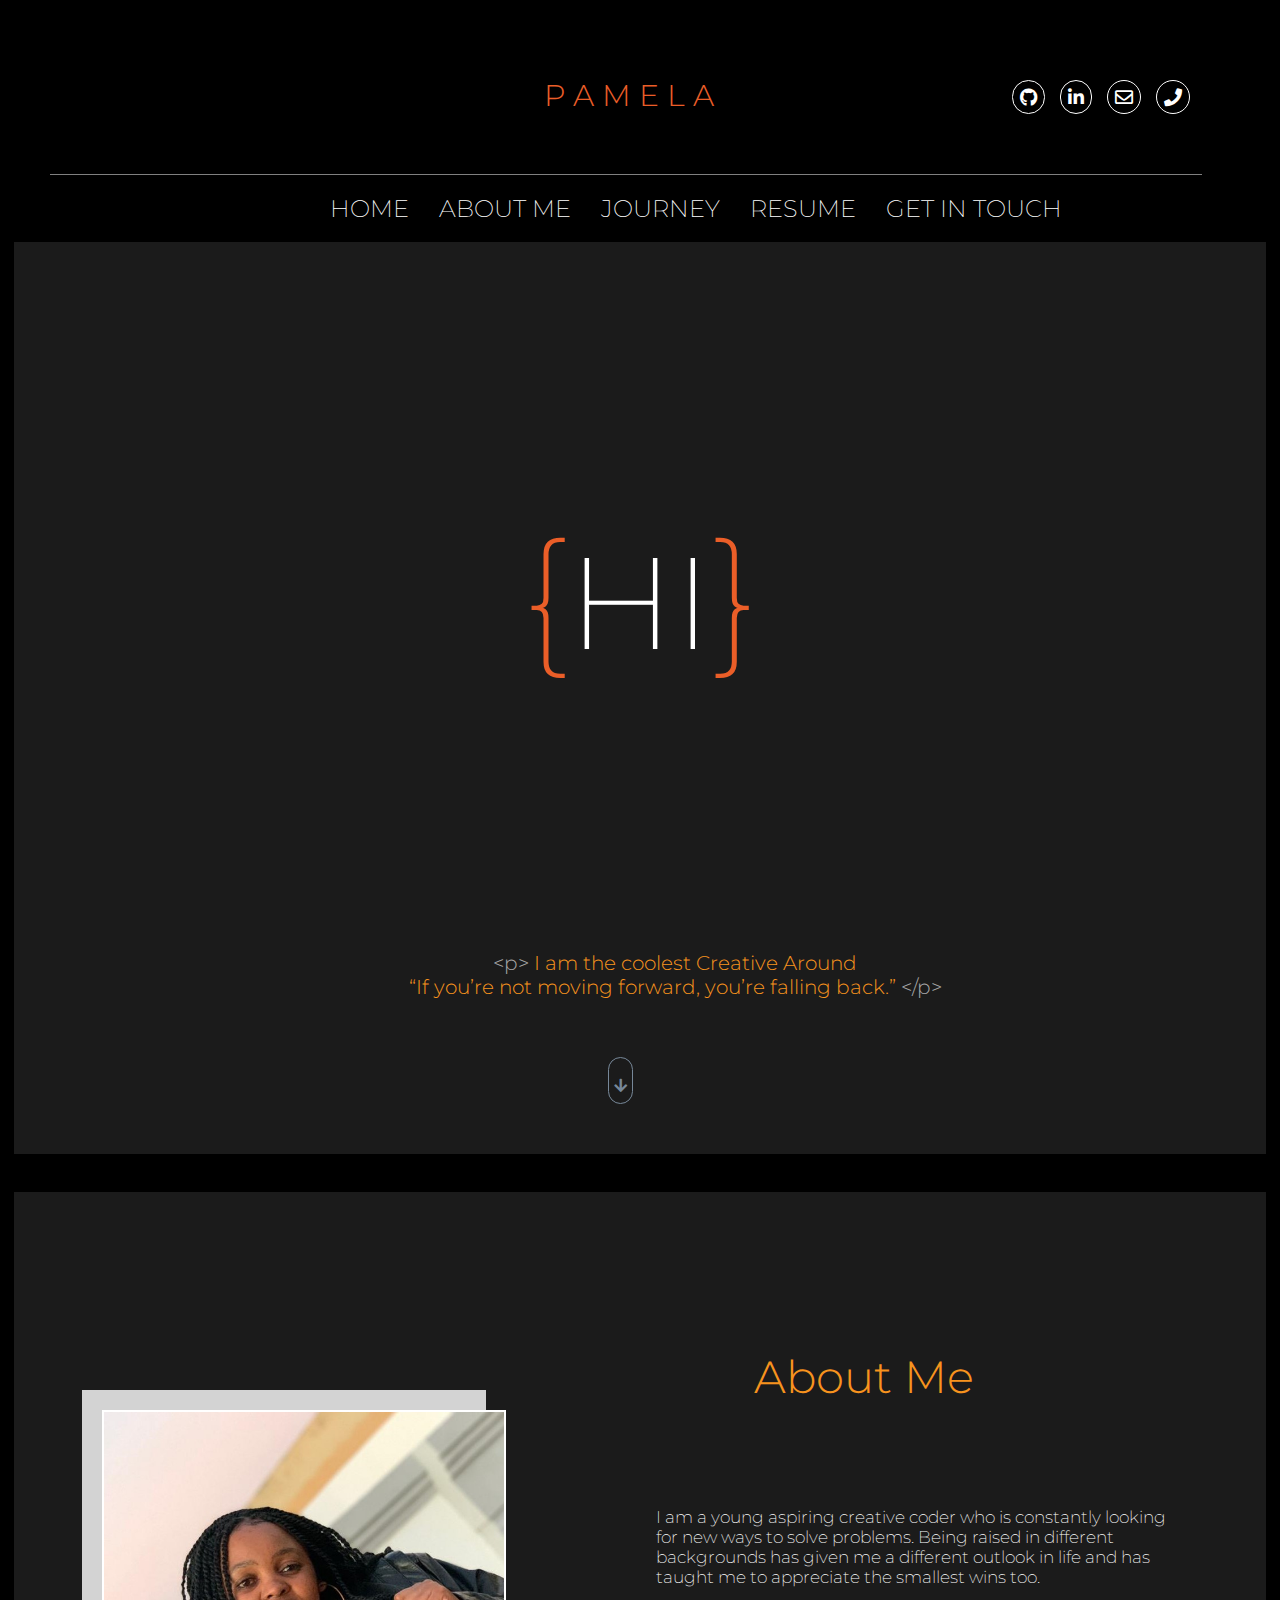
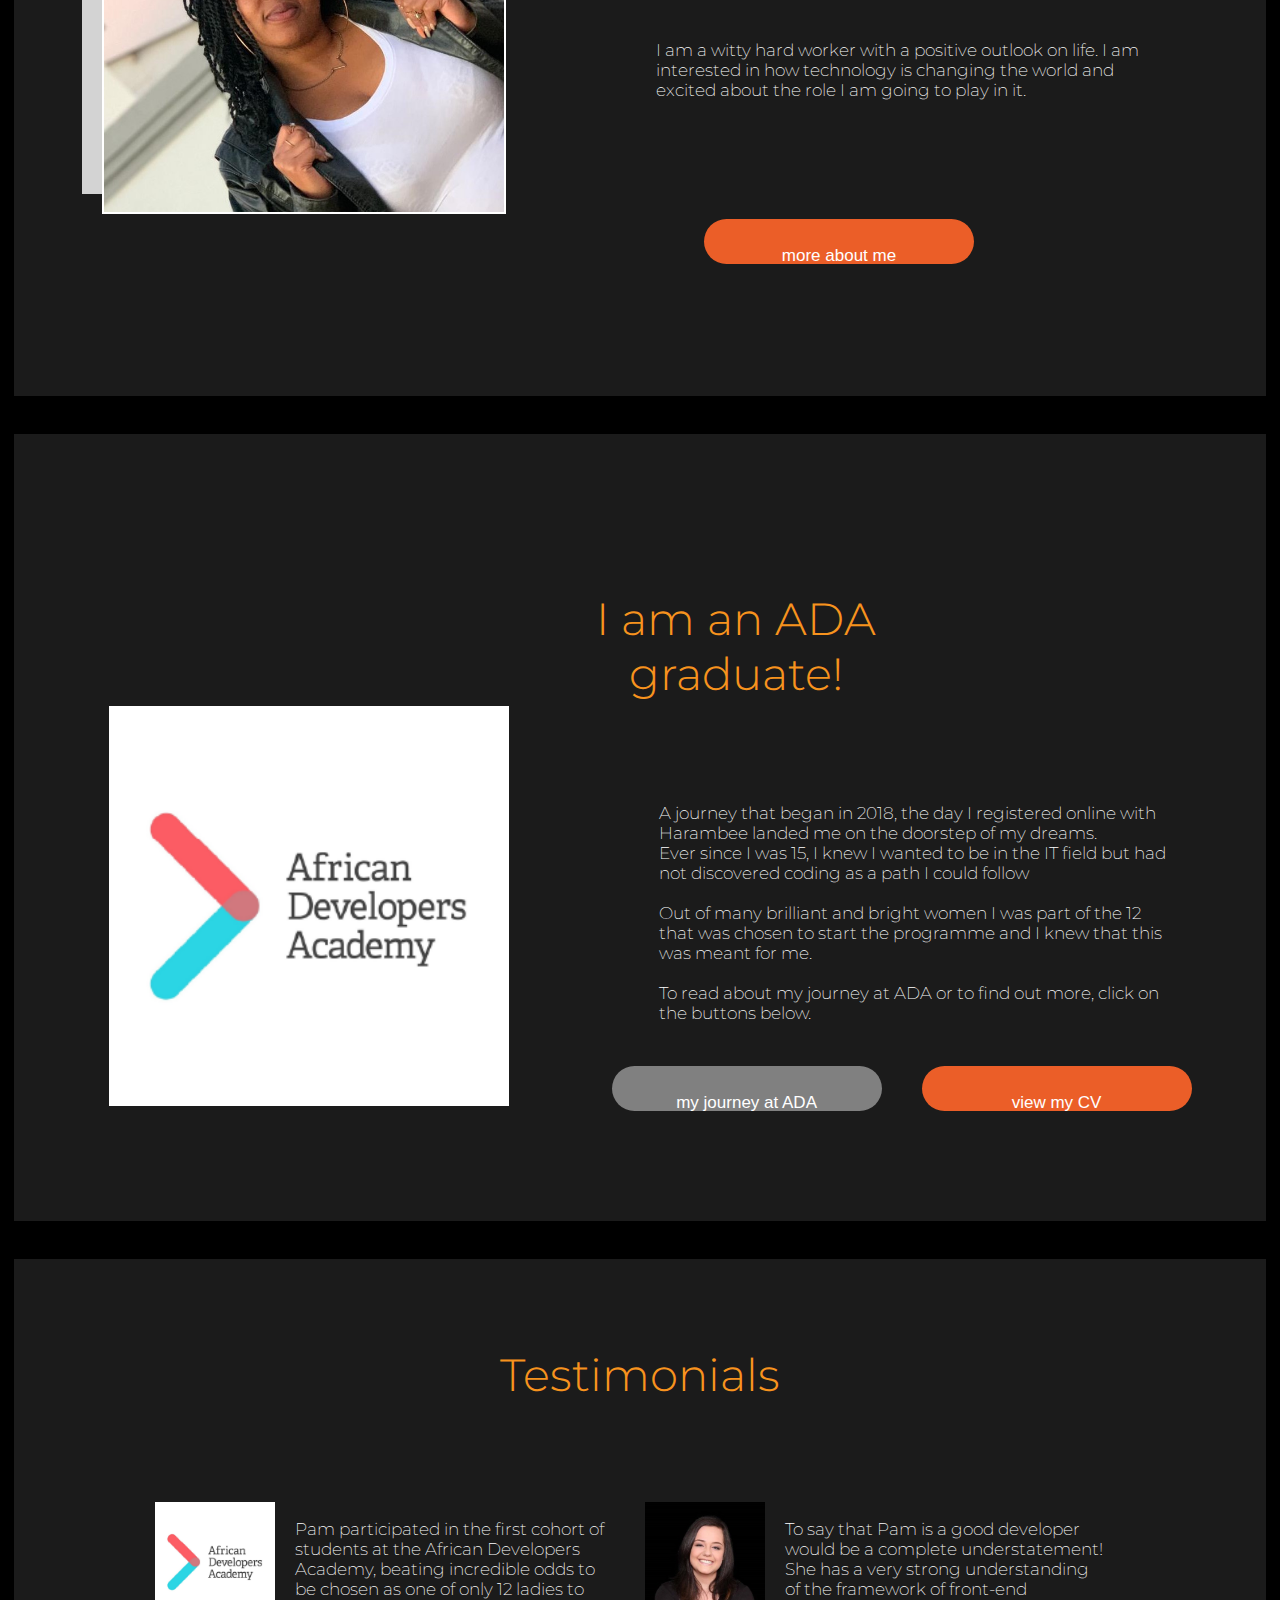
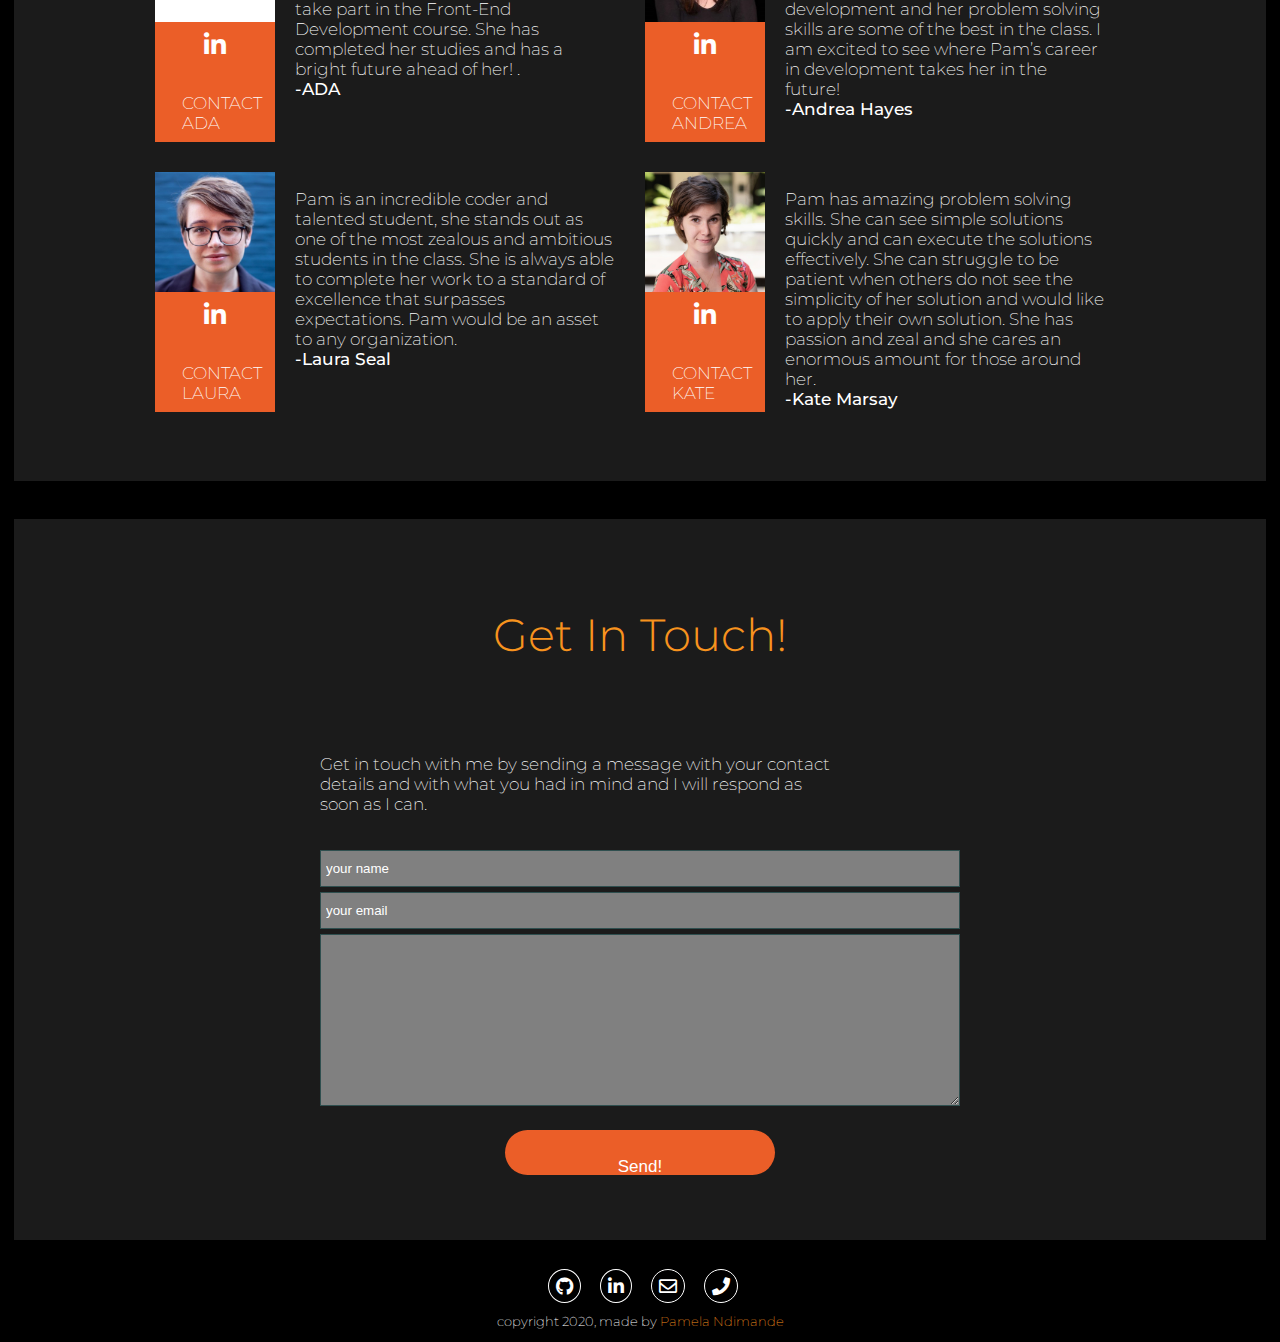
<file: index.html>
<html lang="en">
<head>
    <meta charset="UTF-8">
    <meta name="viewport" content="width=device-width, initial-scale=1.0">
    <meta property="og:title" content="Pamela Ndimande">
    <meta property="og:description" content="Profile on Pamelas journey">
    <meta property="og:image" content="assets/Images/pam3 (2).jpg">
    <meta property="og:url" content="https://pamela-n.github.io/Pammi-Portfolio/">
    <link rel="stylesheet" href="Assets/Fonts/fontawesome/css/all.min.css">
    <link rel="stylesheet" href="https://stackpath.bootstrapcdn.com/bootstrap/4.5.0/css/bootstrap.min.css" integrity="sha384-9aIt2nRpC12Uk9gS9baDl411NQApFmC26EwAOH8WgZl5MYYxFfc+NcPb1dKGj7Sk" crossorigin="anonymous">
    <link href="https://fonts.googleapis.com/css2?family=Montserrat:wght@200;300;500&display=swap" rel="stylesheet">
    <link rel="stylesheet" href="css/PortfolioStyles.css">
    <link href="https://unpkg.com/aos@2.3.1/dist/aos.css" rel="stylesheet">
    <link
    rel="stylesheet"
    href="https://cdnjs.cloudflare.com/ajax/libs/animate.css/4.0.0/animate.min.css"
  />
    <title>Pamela Ndimande</title>
</head>
<body> 

<!-- ---Start Navbar Section--- -->
    <div class="moMenu">
        <div class="box">
            <a href="https://github.com/Pamela-N" class="hub icon fab fa-github" id="icons" width="25px" height="25px"></a>
            <a href="https://www.linkedin.com/in/pamela-ndimande-81030273/" class="icon fab fa-linkedin-in" id="icons" width="25px" height="25px"></a>
            <a class="icon far fa-envelope" id="icons" width="25px" height="25px"></a>
            <a class="icon fas fa-phone" id="icons" width="25px" height="25px"></a>
            <a class="time icon fas fa-times" id="icons" width="25px" height="25px"></a>
            <br><br>
            <div class="menuOne">
                <a id="one" href="index.html">HOME</a>
                <br>
                <a id="one" href="about.html">ABOUT ME</a>
                <br>
                <a id="one" href="journey.html">JOURNEY</a>
                <br>
                <a id="one" href="resume.html">RESUME</a>
                <br>
                <a id="one" href="contact.html">GET IN TOUCH</a>
            </div>
        </div>
    </div>
    <div class="Webber">
        <div class="box">
            <a href="https://github.com/Pamela-N" class="hub icon fab fa-github" id="icons" width="25px" height="25px"></a>
            <a href="https://www.linkedin.com/in/pamela-ndimande-81030273/" class="icon fab fa-linkedin-in" id="icons" width="25px" height="25px"></a>
            <a href="mailto:pammindimande@gmail.com" class="icon far fa-envelope" id="icons" width="25px" height="25px"></a>
            <a href="telto:0815607271" class="icon fas fa-phone" id="icons" width="25px" height="25px"></a>
            <a class="bars icon fas fa-bars" id="icons" width="25px" height="25px"></a>
        </div>
        <br><br><br>
    
        <div class="logo">
            <h1 class="logo">P A M E L A</h1> 
        </div>
    
        <div class="line">
        </div>  
        <br>
        <div class="menu desktop-only">
            <a href="index.html">HOME</a>
            <a href="about.html">ABOUT ME</a>
            <a href="journey.html">JOURNEY</a>
            <a href="resume.html">RESUME</a>
            <a href="contact.html">GET IN TOUCH</a>
        </div>

 <!-- ---End Navbar Section--- -->

        <br><br>

        <div class="block">
            <h1 class="curly">{<p class="hi">HI</p>}</h1>
            <br><br>
        <p class="tagline"> <span id="cool">&lt;p&gt;</span> I am the coolest Creative Around <br>“If you’re not moving forward, you’re falling back.” <span id="cool">&lt;/p&gt;</span> </p>
        <br><br>
        <div class="desktop-only">
            <div class="arrow fas fa-arrow-down" id="icons" width="25px" height="25px"></div>
        </div>
        
        
        
        </div>
        <br><br>
        <div class="block">
            <h2 id="me">About Me</h2>
            <br><br>
               <div class="about">
                <img id="pamela" src="Assets/Images/pam3 (2).jpg" alt="profile" width="175px" height="175px">
                <br><br>
                <div class="pammi"><p>I am a young aspiring creative coder who is constantly looking for new ways to solve problems.
                    Being raised in different backgrounds has given me a different outlook in life and has taught me to appreciate the smallest wins too.</p>
                    <br>
                    <p>I am a witty hard worker with a positive outlook on life.
                    I am interested in how technology is changing the world and excited about the role I am going to play in it.
                    </p>
                </div>
               </div>
            <a href="about.html"><button id="pammi"><p id="butt">more about me</p></button></a>
        </div>
        <br><br>
    
        <div class="block">
            <h2 id="mina">I am an ADA graduate!</h2>
            <br><br>
            <div class="graduate">
                <img id="ADA" src="Assets/Images/ada.png" alt="ada" width="175px" height="175px">
            <br><br>
            <div class="Grad">
                <p>A journey that began in 2018, the day I registered online with Harambee landed me on the doorstep of my dreams.
                    <br>
                    Ever since I was 15, I knew I wanted to be in the IT field but had not discovered coding as a path I could follow 
                    <br><br>
                    Out of many brilliant and bright women I was part of the 12 that was chosen to start the programme and I knew that this was meant for me. <br><br>
                        To read about my journey at ADA or to find out more, click on the buttons below.   
                    </p>
            </div>
            </div>
    
                <div class="buttonz">
                    <a href="journey.html"><button class="ADA"><p id="butt">my journey at ADA</p></button></a>
                <br><br>
    
                <a href="resume.html"><button><p id="butt">view my CV</p></button></a>
                </div>
        
        </div>
        <br><br> 
    
        <div class="block">  
            <h2>Testimonials</h2>
            <br><br>
            <div class="testimonials">
                <div>
                    <div class="academy">
                        <div>
                            <img class="Orange"  src="Assets/Images/ada.png" alt="" width="120px" height="120px">
                        <div class="Orange OraAda" width="120px" height="120px">
                            <div class="Oraicon fab fa-linkedin-in" id="icons" width="60px" height="60px"></div>
                            <br><br>
                            <p id="tact">CONTACT <br> ADA</p>
                        </div>
                        </div>
                        <p class="paras" id="adapara">Pam participated in the first cohort of students at the African Developers Academy, beating incredible odds to be chosen as one of only 12 ladies to take part in the Front-End Development course. She has completed her studies and has a bright future ahead of her! .<br><span id="name">-ADA</span></p>
                        
                    </div>
                    <br>
                    <div class="laura">
                        <div>
                            <img class="Orange"  src="Assets/Images/laura.jpg" alt="" width="120px" height="120px">
                        <div class="Orange OraLau" width="120px" height="120px">
                            <div class="Oraicon fab fa-linkedin-in" id="icons" width="60px" height="60px"></div>
                            <br><br>
                            <p id="tact">CONTACT LAURA</p>
                        </div>
                        </div>
                        <p class="paras" id="Laupara">Pam is an incredible coder and talented student, she stands out as one of the most zealous and ambitious students in the class. She is always able to complete her work to a standard of excellence that surpasses expectations. Pam would be an asset to any organization. <br> <span id="name">-Laura Seal</span</p>
                       
                    </div>
                </div>
                <br>
                <div>
                    <div class="Andy">
                        <div>
                            <img class="Orange"  src="Assets/Images/andy.jpg" alt="" width="120px" height="120px">
                        <div class="Orange OraAnd" width="120px" height="120px">
                            <div class="Oraicon fab fa-linkedin-in" id="icons" width="60px" height="60px"></div>
                            <br><br>
                            <p id="tact">CONTACT ANDREA</p>
                        </div>
                        </div>
                        <p class="paras" id="Andpara">To say that Pam is a good developer would be a complete understatement! She has a very strong understanding of the framework of front-end development and her problem solving skills are some of the best in the class. I am excited to see where Pam’s career in development takes her in the future!   <br><span id="name">-Andrea Hayes</span></p>
                        
                    </div>
                    <br>
                    <div class="kate">
                      <div>
                        <img src="Assets/Images/kate.jpg" alt="" class="Orange" width="120px" height="120px">
                        <div class="Orange OraAnd" width="120px" height="120px">
                            <div class="Oraicon fab fa-linkedin-in" id="icons" width="60px" height="60px"></div>
                            <br><br>
                            <p id="tact">CONTACT <br>  KATE</p>
                        </div>
                      </div>  
                        <p class="paras" id="Katpara">Pam has amazing problem solving skills. She can see simple solutions quickly and can execute the solutions effectively. She can struggle to be patient when others do not see the simplicity of her solution and would like to apply their own solution. She has passion and zeal and she cares an enormous amount for those around her.  <br><span id="name">-Kate Marsay</span></p>
                        
                    </div>
                </div>
            </div>
        </div>
            <br><br>
            <div class="block">
                <h2>Get In Touch!</h2>
                <br><br>
                <p id="get">Get in touch with me by sending a message with your contact details and with what you had in mind  and I will respond as soon as I can.</p>
                <br>
                <form  action="https://formspree.io/xgenzgqw"
                method="POST" id="getBack">
                    <input required type="text" name="name" placeholder="your name">
                    <br>
                    <input required  type="email" name="_replyto" placeholder="your email">
                    <br>
                    <textarea rows="10" cols="32" name="message"
                    placeholder="your message">
                        </textarea>

                        <br><br>
    
                        <button type="submit"><p id="butt">Send!</p></button>
                  </form>
                   
            </div>
            <br>
    
            <footer>
                <div class="boxTwo">
                    <a href="https://github.com/Pamela-N" class="hub iconf fab fa-github" id="icons" width="25px" height="25px"></a>
            <a href="https://www.linkedin.com/in/pamela-ndimande-81030273/" class="iconf fab fa-linkedin-in" id="icons" width="25px" height="25px"></a>
            <a href="mailto:pammindimande@gmail.com" class="iconf far fa-envelope" id="icons" width="25px" height="25px"></a>
            <a href="telto:0815607271" class="iconf fas fa-phone" id="icons" width="25px" height="25px"></a>
            <br>
            <p class="copy">copyright 2020, made by <span id="full">Pamela Ndimande</span></p>
                </div>
            </footer>
    </div>
</div>


    <script src="js/PortfolioScript.js"></script>
    <script src="https://code.jquery.com/jquery-3.5.1.slim.min.js" integrity="sha384-DfXdz2htPH0lsSSs5nCTpuj/zy4C+OGpamoFVy38MVBnE+IbbVYUew+OrCXaRkfj" crossorigin="anonymous"></script> 
    <script src="https://cdn.jsdelivr.net/npm/popper.js@1.16.0/dist/umd/popper.min.js" integrity="sha384-Q6E9RHvbIyZFJoft+2mJbHaEWldlvI9IOYy5n3zV9zzTtmI3UksdQRVvoxMfooAo" crossorigin="anonymous"></script>
    <script src="https://stackpath.bootstrapcdn.com/bootstrap/4.5.0/js/bootstrap.min.js" integrity="sha384-OgVRvuATP1z7JjHLkuOU7Xw704+h835Lr+6QL9UvYjZE3Ipu6Tp75j7Bh/kR0JKI" crossorigin="anonymous"></script>
</body>
</html>
</file>
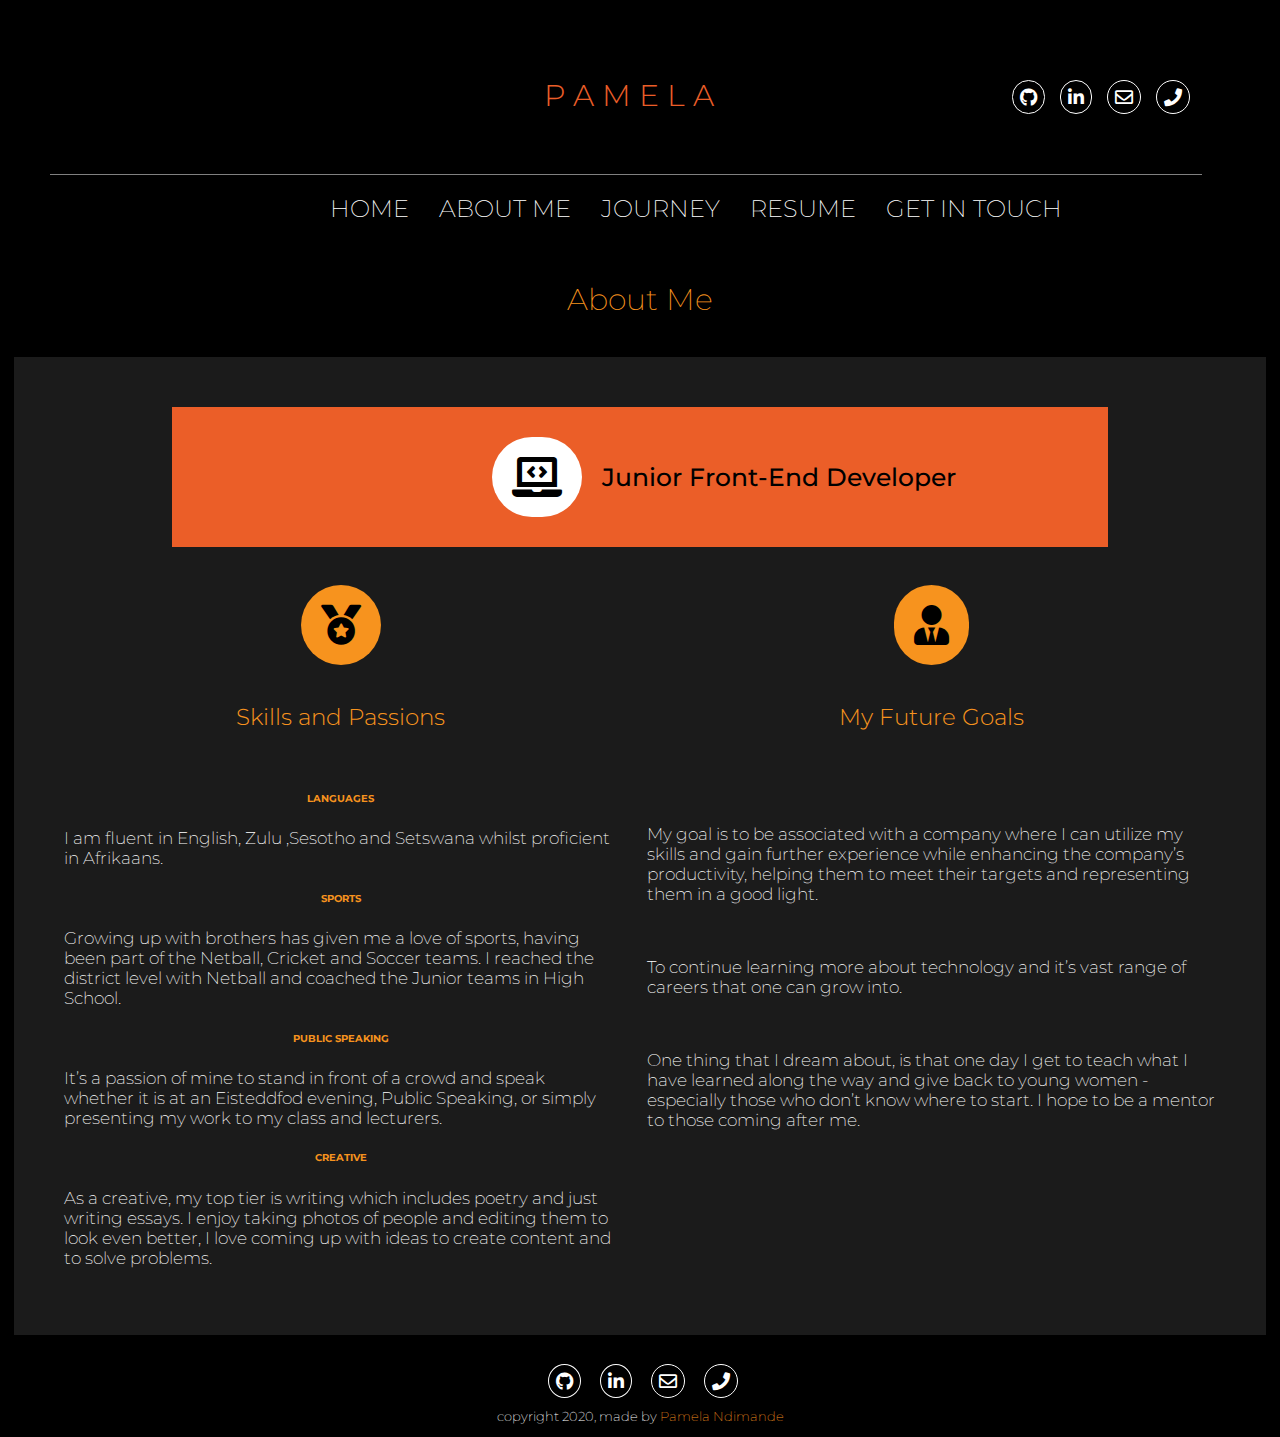
<file: about.html>
<html lang="en">
<head>
    <meta charset="UTF-8">
    <meta name="viewport" content="width=device-width, initial-scale=1.0">
    <meta property="og:title" content="Pamela Ndimande">
    <meta property="og:description" content="Profile on Pamelas journey">
    <meta property="og:image" content="assets/Images/pam3 (2).jpg">
    <meta property="og:url" content="https://pamela-n.github.io/Pammi-Portfolio/">
    <link rel="stylesheet" href="Assets/Fonts/fontawesome/css/all.min.css">
    <link rel="stylesheet" href="https://stackpath.bootstrapcdn.com/bootstrap/4.5.0/css/bootstrap.min.css" integrity="sha384-9aIt2nRpC12Uk9gS9baDl411NQApFmC26EwAOH8WgZl5MYYxFfc+NcPb1dKGj7Sk" crossorigin="anonymous">
    <link href="https://fonts.googleapis.com/css2?family=Montserrat:wght@200;300;500&display=swap" rel="stylesheet">
    <link rel="stylesheet" href="css/aboutStyles.css">
    <title>About Pamela </title>
</head>
<body>
    <div class="moMenu">
        <div class="box">
            <a href="https://github.com/Pamela-N" class="hub icon fab fa-github" id="icons" width="25px" height="25px"></a>
            <a href="https://www.linkedin.com/in/pamela-ndimande-81030273/" class="icon fab fa-linkedin-in" id="icons" width="25px" height="25px"></a>
            <a class="icon far fa-envelope" id="icons" width="25px" height="25px"></a>
            <a class="icon fas fa-phone" id="icons" width="25px" height="25px"></a>
            <a class="time icon fas fa-times" id="icons" width="25px" height="25px"></a>
            <br><br>
            <div class="menuOne">
                <a id="one" href="index.html">HOME</a>
                <br>
                <a id="one" href="about.html">ABOUT ME</a>
                <br>
                <a id="one" href="journey.html">JOURNEY</a>
                <br>
                <a id="one" href="resume.html">RESUME</a>
                <br>
                <a id="one" href="contact.html">GET IN TOUCH</a>
            </div>
        </div>
    </div>
    <div class="Webber">
        <div class="box">
            <a href="https://github.com/Pamela-N" class="hub icon fab fa-github" id="icons" width="25px" height="25px"></a>
            <a href="https://www.linkedin.com/in/pamela-ndimande-81030273/" class="icon fab fa-linkedin-in" id="icons" width="25px" height="25px"></a>
            <a href="mailto:pammindimande@gmail.com" class="icon far fa-envelope" id="icons" width="25px" height="25px"></a>
            <a href="telto:0815607271" class="icon fas fa-phone" id="icons" width="25px" height="25px"></a>
            <a class="bars icon fas fa-bars" id="icons" width="25px" height="25px"></a>
        </div>
        <br><br><br>
    
        <div class="logo">
            <h1 class="logo">P A M E L A</h1> 
        </div>
    
        <div class="line">
        </div>
        <br>
        <div class="menu desktop-only">
            <a href="index.html">HOME</a>
            <a href="about.html">ABOUT ME</a>
            <a href="journey.html">JOURNEY</a>
            <a href="resume.html">RESUME</a>
            <a href="contact.html">GET IN TOUCH</a>
        </div>
        <br><br><br>

        <h1>About Me</h1>
        <br>
        <div class="block">
            <div class="title">
                <div class="code newCon fas fa-laptop-code"></div>
                <br><br>
                <h2 id="head">Junior Front-End Developer</h2>
            </div>
            <br><br><br>

            <div class="content">
                <div class="skills">
                    <div class="newCon fas fa-medal"></div>
                    <br><br>
                    <h2>Skills and Passions</h2>
                    <br>
                    <h6> LANGUAGES </h6>
                    <p>I am fluent in English, Zulu ,Sesotho and Setswana whilst proficient in Afrikaans.</p>
                    <h6>SPORTS</h6>
                    <p>Growing up with brothers has given me a love of sports, having been part of the Netball, Cricket and Soccer teams. I reached the district level with Netball and coached the Junior teams in High School.</p>
                    <h6>PUBLIC SPEAKING</h6>
                    <p>It’s a passion of mine to stand in front of a crowd and speak whether it is at an Eisteddfod evening, Public Speaking, or simply presenting my work to my class and lecturers.</p>
                    <h6>CREATIVE</h6>
                    <p>As a creative, my top tier is writing which includes poetry and just writing essays. I enjoy taking photos of people and editing them to look even better, I love coming up with ideas to create content and to solve problems.</p>
                </div>
                <br><br>
                <div class="goals">
                    <div class="newCon fas fa-user-tie"></div>
                    <br><br>
                    <h2>My Future Goals</h2>
                    <br><br><br>
                    <p>My goal is to be associated with a company where I can utilize my skills and gain further experience while enhancing the company’s productivity, helping them to meet their targets and representing them in a good light.</p>
                    <br>
                    <p>To continue learning more about technology and it’s vast range of careers that one can grow into.</p>
                    <br>
                    <p>One thing that I dream about, is that one day I get to teach what I have learned along the way and give back to young women - especially those who don’t know where to start. I hope to be a mentor to those coming after me.</p>
                </div>
            </div>
            </div>
        <br>
    
            <footer>
                <div class="boxTwo">
                    <a href="https://github.com/Pamela-N" class="hub iconf fab fa-github" id="icons" width="25px" height="25px"></a>
            <a href="https://www.linkedin.com/in/pamela-ndimande-81030273/" class="iconf fab fa-linkedin-in" id="icons" width="25px" height="25px"></a>
            <a href="mailto:pammindimande@gmail.com" class="iconf far fa-envelope" id="icons" width="25px" height="25px"></a>
            <a href="telto:0815607271" class="iconf fas fa-phone" id="icons" width="25px" height="25px"></a>
            <br>
            <p class="copy">copyright 2020, made by <span id="full">Pamela Ndimande</span></p>
                </div>
            </footer>
    </div>

    <script src="js/aboutScript.js"></script>
    <script src="https://code.jquery.com/jquery-3.5.1.slim.min.js" integrity="sha384-DfXdz2htPH0lsSSs5nCTpuj/zy4C+OGpamoFVy38MVBnE+IbbVYUew+OrCXaRkfj" crossorigin="anonymous"></script> 
    <script src="https://cdn.jsdelivr.net/npm/popper.js@1.16.0/dist/umd/popper.min.js" integrity="sha384-Q6E9RHvbIyZFJoft+2mJbHaEWldlvI9IOYy5n3zV9zzTtmI3UksdQRVvoxMfooAo" crossorigin="anonymous"></script>
    <script src="https://stackpath.bootstrapcdn.com/bootstrap/4.5.0/js/bootstrap.min.js" integrity="sha384-OgVRvuATP1z7JjHLkuOU7Xw704+h835Lr+6QL9UvYjZE3Ipu6Tp75j7Bh/kR0JKI" crossorigin="anonymous"></script>
    
</body>
</html>
</file>
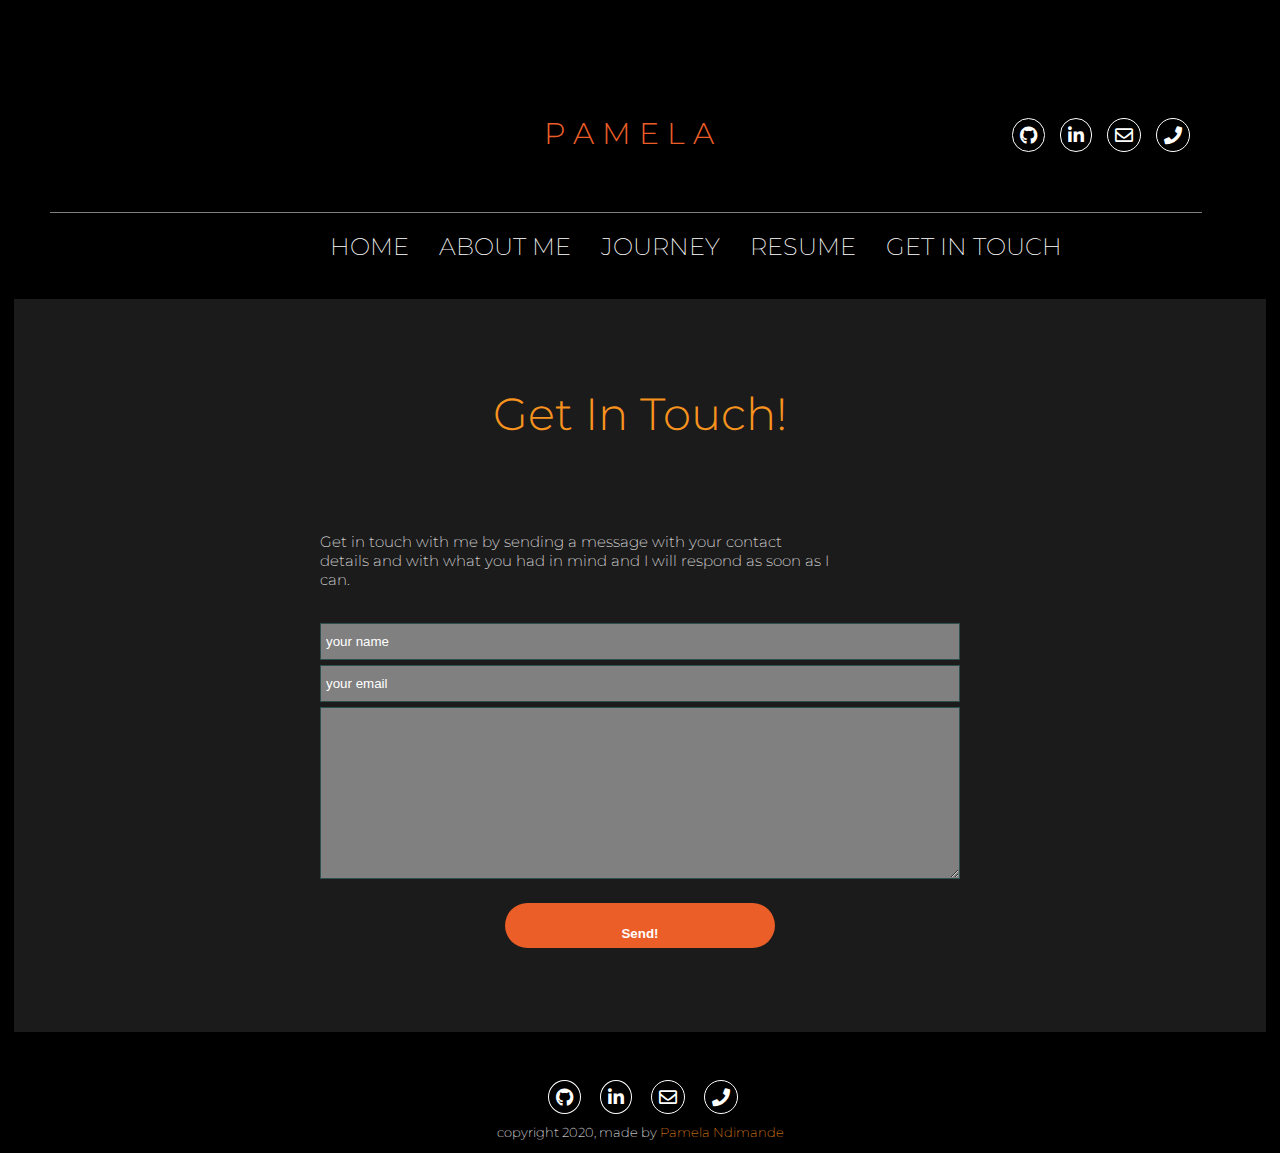
<file: contact.html>
<html lang="en">
<head>
    <meta charset="UTF-8">
    <meta name="viewport" content="width=device-width, initial-scale=1.0">
    <meta property="og:title" content="Pamela Ndimande">
    <meta property="og:description" content="Profile on Pamelas journey">
    <meta property="og:image" content="assets/Images/pam3 (2).jpg">
    <meta property="og:url" content="https://pamela-n.github.io/Pammi-Portfolio/">
    <link rel="stylesheet" href="Assets/Fonts/fontawesome/css/all.min.css">
    <link rel="stylesheet" href="https://stackpath.bootstrapcdn.com/bootstrap/4.5.0/css/bootstrap.min.css" integrity="sha384-9aIt2nRpC12Uk9gS9baDl411NQApFmC26EwAOH8WgZl5MYYxFfc+NcPb1dKGj7Sk" crossorigin="anonymous">
    <link href="https://fonts.googleapis.com/css2?family=Montserrat:wght@200;300;500&display=swap" rel="stylesheet">
    <link rel="stylesheet" href="css/contactStyles.css">
    <link href="https://unpkg.com/aos@2.3.1/dist/aos.css" rel="stylesheet">
    <link
    rel="stylesheet"
    href="https://cdnjs.cloudflare.com/ajax/libs/animate.css/4.0.0/animate.min.css"
  />  
    <title>Get In Touch</title>
</head>
<body>

    <!-- ---Start Navbar Section--- -->
    <div class="moMenu">
        <div class="box">
            <a href="https://github.com/Pamela-N" class="hub icon fab fa-github" id="icons" width="25px" height="25px"></a>
            <a href="https://www.linkedin.com/in/pamela-ndimande-81030273/" class="icon fab fa-linkedin-in" id="icons" width="25px" height="25px"></a>
            <a class="icon far fa-envelope" id="icons" width="25px" height="25px"></a>
            <a class="icon fas fa-phone" id="icons" width="25px" height="25px"></a>
            <a class="time icon fas fa-times" id="icons" width="25px" height="25px"></a>
            <br><br>
            <div class="menuOne">
                <a id="one" href="index.html">HOME</a>
                <br>
                <a id="one" href="about.html">ABOUT ME</a>
                <br>
                <a id="one" href="journey.html">JOURNEY</a>
                <br>
                <a id="one" href="resume.html">RESUME</a>
                <br>
                <a id="one" href="contact.html">GET IN TOUCH</a>
            </div>
        </div>
    </div>
    <br><br>
    <div class="Webber">
        <div class="box">
            <a href="https://github.com/Pamela-N" class="hub icon fab fa-github" id="icons" width="25px" height="25px"></a>
            <a href="https://www.linkedin.com/in/pamela-ndimande-81030273/" class="icon fab fa-linkedin-in" id="icons" width="25px" height="25px"></a>
            <a href="mailto:pammindimande@gmail.com" class="icon far fa-envelope" id="icons" width="25px" height="25px"></a>
            <a href="telto:0815607271" class="icon fas fa-phone" id="icons" width="25px" height="25px"></a>
            <a class="bars icon fas fa-bars" id="icons" width="25px" height="25px"></a>
        </div>
        <br><br><br>
    
        <div class="logo">
            <h1 class="logo">P A M E L A</h1> 
        </div>
    
        <div class="line">
        </div>  
        <br>
        <div class="menu desktop-only">
            <a href="index.html">HOME</a>
            <a href="about.html">ABOUT ME</a>
            <a href="journey.html">JOURNEY</a>
            <a href="resume.html">RESUME</a>
            <a href="contact.html">GET IN TOUCH</a>
        </div>

 <!-- ---End Navbar Section--- -->
 <br><br><br>
 <!-- contact section starts -->

 <div class="block">
    <h2>Get In Touch!</h2>
    <br><br>
    <p id="get">Get in touch with me by sending a message with your contact details and with what you had in mind  and I will respond as soon as I can.</p>
    <br>
    <form  action="https://formspree.io/xgenzgqw"
                method="POST" id="getBack">
                    <input required type="text" name="name" placeholder="your name">
                    <br>
                    <input required  type="email" name="_replyto" placeholder="your email">
                    <br>
                    <textarea rows="10" cols="32" name="message"
                    placeholder="your message">
                        </textarea>

                        <br><br>
    
                        <button type="submit"><p id="butt">Send!</p></button>
                  </form>
      <br>

       
</div>
<!-- contact section ends -->
<br><br>
<!-- footer section begins -->
<footer>
    <div class="boxTwo">
        <a href="https://github.com/Pamela-N" class="hub iconf fab fa-github" id="icons" width="25px" height="25px"></a>
            <a href="https://www.linkedin.com/in/pamela-ndimande-81030273/" class="iconf fab fa-linkedin-in" id="icons" width="25px" height="25px"></a>
            <a href="mailto:pammindimande@gmail.com" class="iconf far fa-envelope" id="icons" width="25px" height="25px"></a>
            <a href="telto:0815607271" class="iconf fas fa-phone" id="icons" width="25px" height="25px"></a>
<br>
<p class="copy">copyright 2020, made by <span id="full">Pamela Ndimande</span></p>
    </div>
</footer>
<!-- footer section ends -->
</div>



<script src="js/contactScript.js"></script>
<script src="https://code.jquery.com/jquery-3.5.1.slim.min.js" integrity="sha384-DfXdz2htPH0lsSSs5nCTpuj/zy4C+OGpamoFVy38MVBnE+IbbVYUew+OrCXaRkfj" crossorigin="anonymous"></script> 
<script src="https://cdn.jsdelivr.net/npm/popper.js@1.16.0/dist/umd/popper.min.js" integrity="sha384-Q6E9RHvbIyZFJoft+2mJbHaEWldlvI9IOYy5n3zV9zzTtmI3UksdQRVvoxMfooAo" crossorigin="anonymous"></script>
<script src="https://stackpath.bootstrapcdn.com/bootstrap/4.5.0/js/bootstrap.min.js" integrity="sha384-OgVRvuATP1z7JjHLkuOU7Xw704+h835Lr+6QL9UvYjZE3Ipu6Tp75j7Bh/kR0JKI" crossorigin="anonymous"></script>

 
    
</body>
</html>
</file>
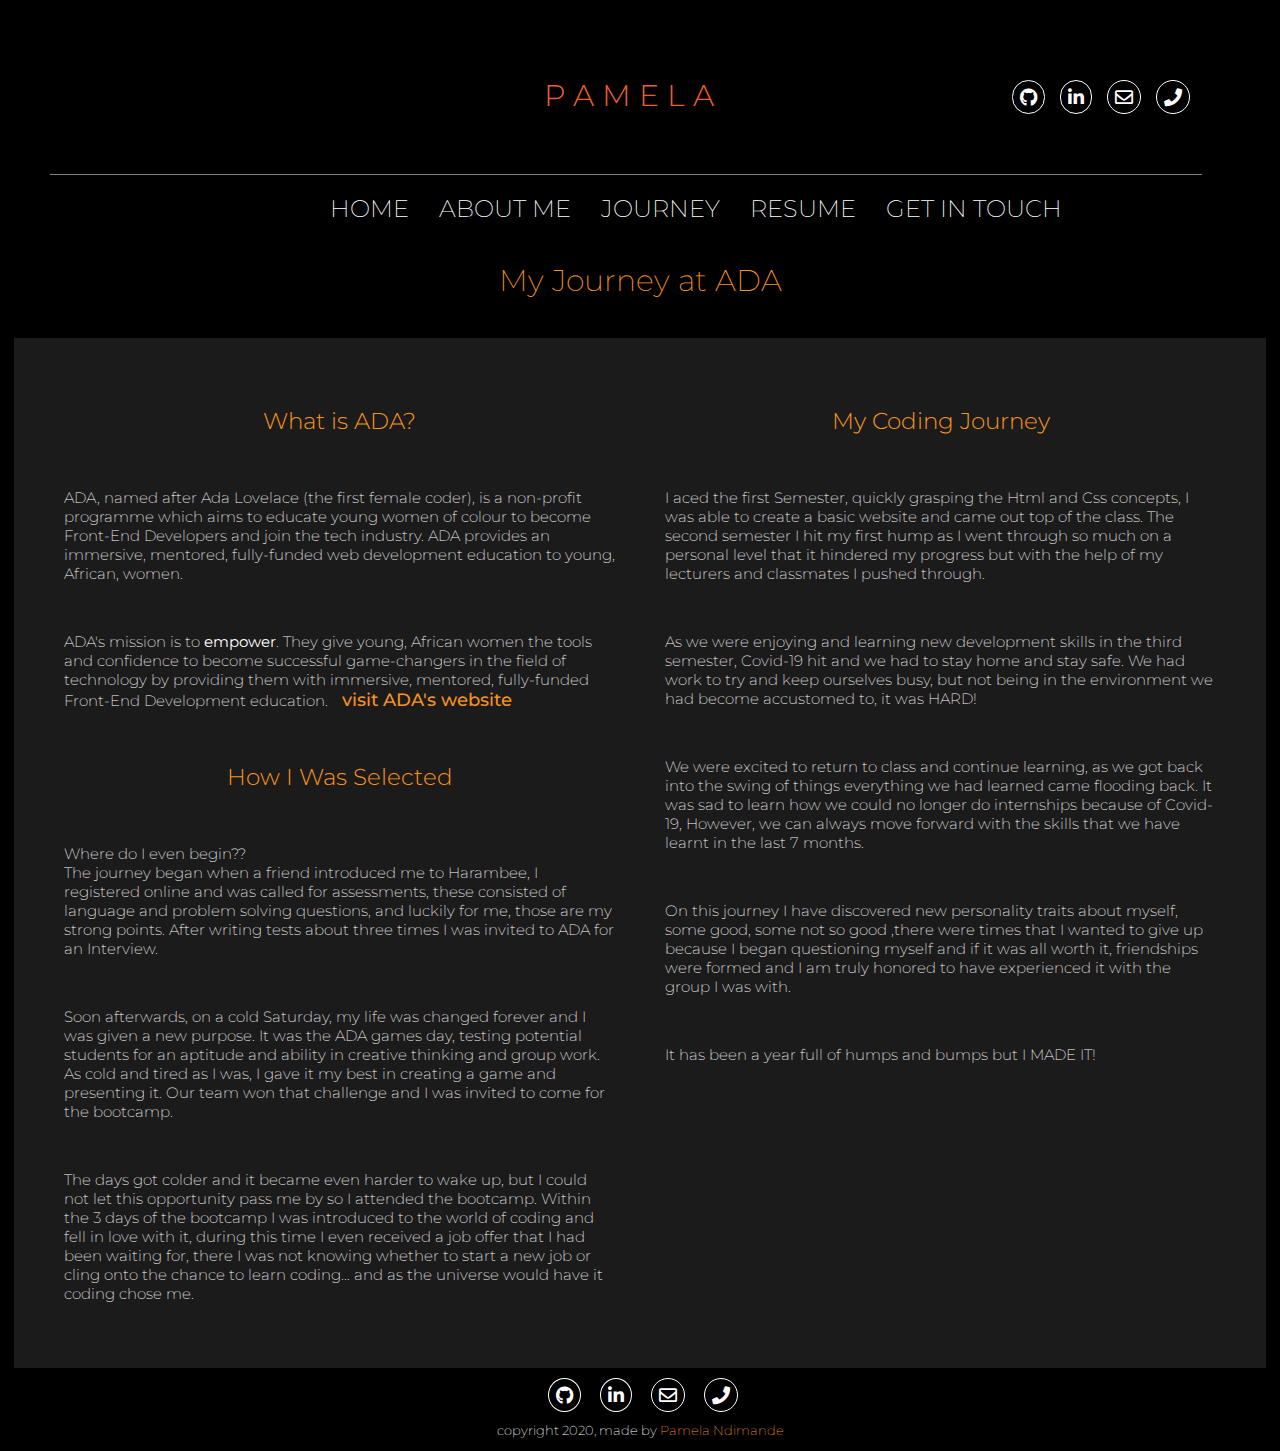
<file: journey.html>
<html lang="en">
<head>
    <meta charset="UTF-8">
    <meta name="viewport" content="width=device-width, initial-scale=1.0">
    <meta property="og:title" content="Pamela Ndimande">
    <meta property="og:description" content="Profile on Pamelas journey">
    <meta property="og:image" content="assets/Images/pam3 (2).jpg">
    <meta property="og:url" content="https://pamela-n.github.io/Pammi-Portfolio/">
    <link rel="stylesheet" href="Assets/Fonts/fontawesome/css/all.min.css">
    <link rel="stylesheet" href="https://stackpath.bootstrapcdn.com/bootstrap/4.5.0/css/bootstrap.min.css" integrity="sha384-9aIt2nRpC12Uk9gS9baDl411NQApFmC26EwAOH8WgZl5MYYxFfc+NcPb1dKGj7Sk" crossorigin="anonymous">
    <link href="https://fonts.googleapis.com/css2?family=Montserrat:wght@200;300;500&display=swap" rel="stylesheet">
    <link rel="stylesheet" href="css/journeyStyles.css">
    <link href="https://unpkg.com/aos@2.3.1/dist/aos.css" rel="stylesheet">
    <link
    rel="stylesheet"
    href="https://cdnjs.cloudflare.com/ajax/libs/animate.css/4.0.0/animate.min.css"
  />
    <title>My Journey </title>
</head>
<body>
    
<!-- ---Start Navbar Section--- -->
<div class="moMenu">
    <div class="box">
        <a href="https://github.com/Pamela-N" class="hub icon fab fa-github" id="icons" width="25px" height="25px"></a>
        <a href="https://www.linkedin.com/in/pamela-ndimande-81030273/" class="icon fab fa-linkedin-in" id="icons" width="25px" height="25px"></a>
        <a class="icon far fa-envelope" id="icons" width="25px" height="25px"></a>
        <a class="icon fas fa-phone" id="icons" width="25px" height="25px"></a>
        <a class="time icon fas fa-times" id="icons" width="25px" height="25px"></a>
        <br><br>
        <div class="menuOne">
            <a id="one" href="index.html">HOME</a>
            <br>
            <a id="one" href="about.html">ABOUT ME</a>
            <br>
            <a id="one" href="journey.html">JOURNEY</a>
            <br>
            <a id="one" href="resume.html">RESUME</a>
            <br>
            <a id="one" href="contact.html">GET IN TOUCH</a>
        </div>
    </div>
</div>
<div class="Webber">
    <div class="box">
        <a href="https://github.com/Pamela-N" class="hub icon fab fa-github" id="icons" width="25px" height="25px"></a>
        <a href="https://www.linkedin.com/in/pamela-ndimande-81030273/" class="icon fab fa-linkedin-in" id="icons" width="25px" height="25px"></a>
        <a href="mailto:pammindimande@gmail.com" class="icon far fa-envelope" id="icons" width="25px" height="25px"></a>
        <a href="telto:0815607271" class="icon fas fa-phone" id="icons" width="25px" height="25px"></a>
        <a class="bars icon fas fa-bars" id="icons" width="25px" height="25px"></a>
    </div>
    <br><br><br>

    <div class="logo">
        <h1 class="logo">P A M E L A</h1> 
    </div>

    <div class="line">
    </div>  
    <br>
    <div class="menu desktop-only">
        <a href="index.html">HOME</a>
        <a href="about.html">ABOUT ME</a>
        <a href="journey.html">JOURNEY</a>
        <a href="resume.html">RESUME</a>
        <a href="contact.html">GET IN TOUCH</a>
    </div>

<!-- ---End Navbar Section--- -->
<br><br>
<!-- Content Section Begins -->
<h1 class="animate__animated animate__flip">My Journey at ADA</h1>
<br>
<div class="block">
    <div class="content">
        <div class="ada">
            <h2>What is ADA?</h2>
            <br>
            <p>ADA, named after Ada Lovelace (the first female coder), is a non-profit programme which aims to educate young women of colour to become Front-End Developers and join the tech industry. ADA provides an immersive, mentored, fully-funded web development education to young, African, women.</p>
            <br>
            <p>ADA's mission is to <strong>empower</strong>. They give young, African women the tools and confidence to become successful game-changers in the field of technology by providing them with immersive, mentored, fully-funded Front-End Development education. <a id="ad" href="https://www.adadev.org.za/">visit ADA's website</a></p>
            <br>
    
        <div class="select">
            <h2>How I Was Selected</h2>
            <br>
            <p>Where do I even begin??
                <br> 
                The journey began when a friend introduced me to Harambee, I registered online and was called for assessments, these consisted of language and problem solving questions, and luckily for me, those are my strong points. After writing tests about three times I was invited to ADA for an Interview.
                </p>
                <br>
                <p>Soon afterwards, on a cold Saturday, my life was changed forever and  I was given a new purpose. It was the ADA games day, testing potential students for an aptitude and ability in creative thinking and group work. As cold and tired as I was, I gave it my best in creating a game and presenting it. Our team won that challenge and I was invited to come for the bootcamp.</p>
                <br>
                <p>The days got colder and it became even harder to wake up, but I could not let this opportunity pass me by so I attended the bootcamp. Within the 3 days of the bootcamp I was introduced to the world of coding and fell in love with it, during this time I even received a job offer that I had been waiting for, there I was not knowing whether to start a new job or cling onto the chance to learn coding… and as the universe would have it coding chose me.</p>
        </div>
        </div>
        
        <br>
    
        <div class="coding">
            <h2>My Coding Journey</h2>
            <br>
            <p>I aced the first Semester, quickly grasping the Html and Css concepts, I was able to create a basic website and came out top of the class. The second semester I hit my first hump as I went through so much on a personal level that it hindered my progress but with the help of my lecturers and classmates I pushed through.</p>
            <br>
            <p>As we were enjoying and learning new development skills in the third semester, Covid-19 hit and we had to stay home and stay safe. We had work to try and keep ourselves busy, but not being in the environment we had become accustomed to, it was HARD!</p>
            <br>
            <p>We were excited to return to class and continue learning, as we got back into the swing of things everything we had learned came flooding back. It was sad to learn how we could no longer do internships because of Covid-19, However, we can always move forward with the skills that we have learnt in the last 7 months.</p>
            <br>
            <p>On this journey I have discovered new personality traits about myself, some good, some not so good ,there were times that I wanted to give up because I began questioning myself and if it was all worth it, friendships were formed and I am truly honored to have experienced it with the group I was with.</p>
            <br>
            <p>It has been a year full of humps and bumps but I MADE IT!</p>
        </div>
    </div>
</div>
 <!-- begin footer section -->
 <footer>
    <div class="boxTwo">
        <a href="https://github.com/Pamela-N" class="hub iconf fab fa-github" id="icons" width="25px" height="25px"></a>
            <a href="https://www.linkedin.com/in/pamela-ndimande-81030273/" class="iconf fab fa-linkedin-in" id="icons" width="25px" height="25px"></a>
            <a href="mailto:pammindimande@gmail.com" class="iconf far fa-envelope" id="icons" width="25px" height="25px"></a>
            <a href="telto:0815607271" class="iconf fas fa-phone" id="icons" width="25px" height="25px"></a>
<br>
<p class="copy">copyright 2020, made by <span id="full">Pamela Ndimande</span></p>
    </div>
</footer>
<!-- End footer section -->
</div>
</div>


<script src="js/journeyScript.js"></script>
<script src="https://code.jquery.com/jquery-3.5.1.slim.min.js" integrity="sha384-DfXdz2htPH0lsSSs5nCTpuj/zy4C+OGpamoFVy38MVBnE+IbbVYUew+OrCXaRkfj" crossorigin="anonymous"></script> 
<script src="https://cdn.jsdelivr.net/npm/popper.js@1.16.0/dist/umd/popper.min.js" integrity="sha384-Q6E9RHvbIyZFJoft+2mJbHaEWldlvI9IOYy5n3zV9zzTtmI3UksdQRVvoxMfooAo" crossorigin="anonymous"></script>
<script src="https://stackpath.bootstrapcdn.com/bootstrap/4.5.0/js/bootstrap.min.js" integrity="sha384-OgVRvuATP1z7JjHLkuOU7Xw704+h835Lr+6QL9UvYjZE3Ipu6Tp75j7Bh/kR0JKI" crossorigin="anonymous"></script>
    
</body>
</html>
</file>
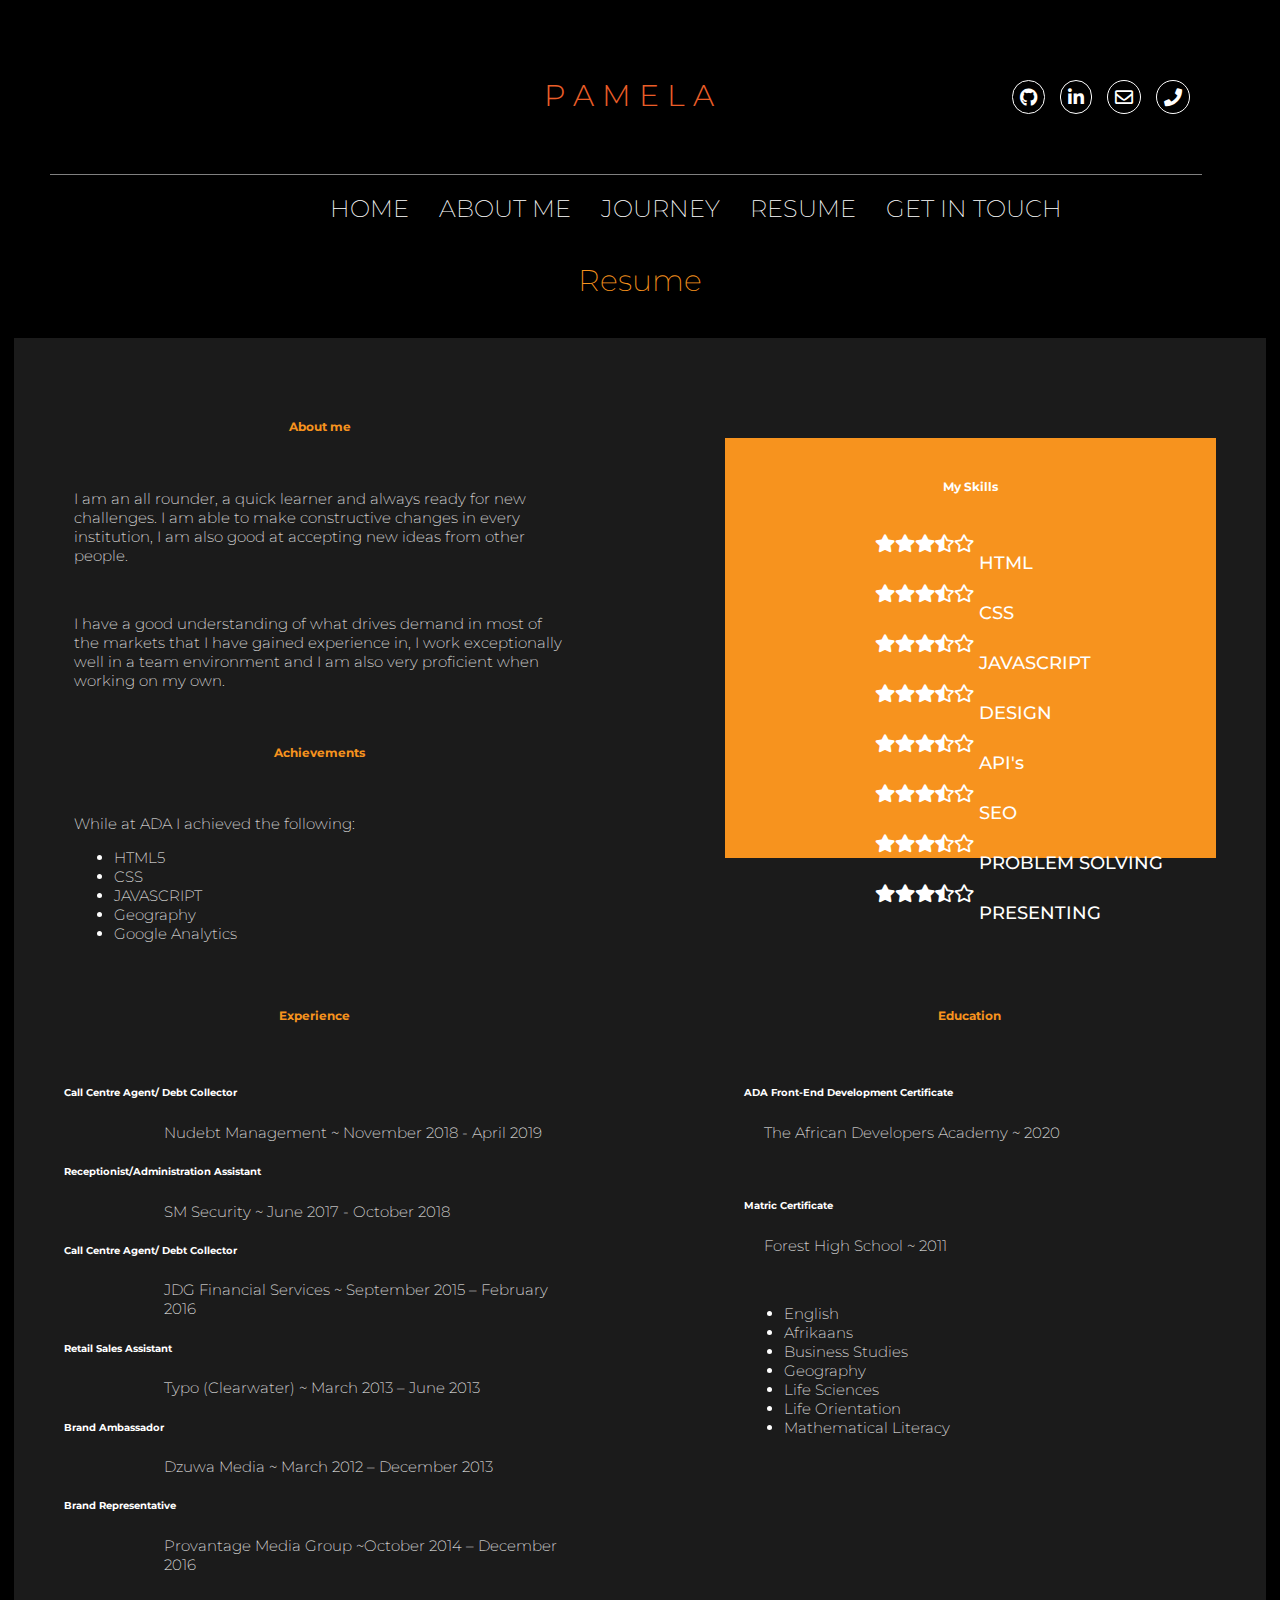
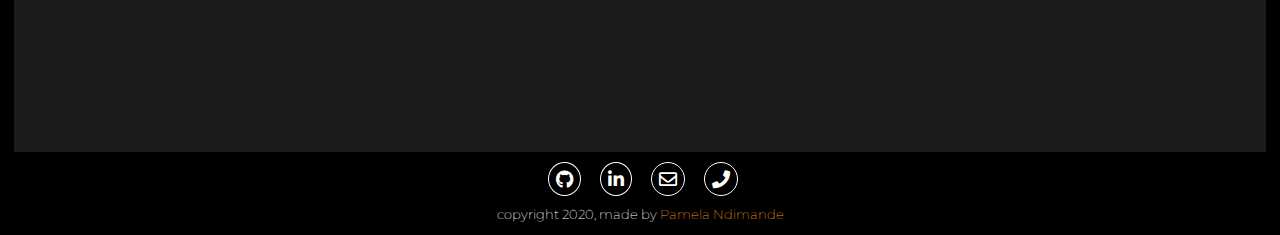
<file: resume.html>
<html lang="en">
<head>
    <meta charset="UTF-8">
    <meta name="viewport" content="width=device-width, initial-scale=1.0">
    <meta property="og:title" content="Pamela Ndimande">
    <meta property="og:description" content="Profile on Pamelas journey">
    <meta property="og:image" content="assets/Images/pam3 (2).jpg">
    <meta property="og:url" content="https://pamela-n.github.io/Pammi-Portfolio/">
    <link rel="stylesheet" href="Assets/Fonts/fontawesome/css/all.min.css">
    <link rel="stylesheet" href="https://stackpath.bootstrapcdn.com/bootstrap/4.5.0/css/bootstrap.min.css" integrity="sha384-9aIt2nRpC12Uk9gS9baDl411NQApFmC26EwAOH8WgZl5MYYxFfc+NcPb1dKGj7Sk" crossorigin="anonymous">
    <link href="https://fonts.googleapis.com/css2?family=Montserrat:wght@200;300;500&display=swap" rel="stylesheet">
    <link rel="stylesheet" href="css/resumeStyles.css">
    <link href="https://unpkg.com/aos@2.3.1/dist/aos.css" rel="stylesheet">
    <link
    rel="stylesheet"
    href="https://cdnjs.cloudflare.com/ajax/libs/animate.css/4.0.0/animate.min.css"
  />
    <title>Resume</title>
</head>
<body>
    <!-- ---Start Navbar Section--- -->
    <div class="moMenu">
        <div class="box">
            <a href="https://github.com/Pamela-N" class="hub icon fab fa-github" id="icons" width="25px" height="25px"></a>
            <a href="https://www.linkedin.com/in/pamela-ndimande-81030273/" class="icon fab fa-linkedin-in" id="icons" width="25px" height="25px"></a>
            <a class="icon far fa-envelope" id="icons" width="25px" height="25px"></a>
            <a class="icon fas fa-phone" id="icons" width="25px" height="25px"></a>
            <a class="time icon fas fa-times" id="icons" width="25px" height="25px"></a>
            <br><br>
            <div class="menuOne">
                <a id="one" href="index.html">HOME</a>
                <br>
                <a id="one" href="about.html">ABOUT ME</a>
                <br>
                <a id="one" href="journey.html">JOURNEY</a>
                <br>
                <a id="one" href="resume.html">RESUME</a>
                <br>
                <a id="one" href="contact.html">GET IN TOUCH</a>
            </div>
        </div>
    </div>
    <div class="Webber">
        <div class="box">
            <a href="https://github.com/Pamela-N" class="hub icon fab fa-github" id="icons" width="25px" height="25px"></a>
            <a href="https://www.linkedin.com/in/pamela-ndimande-81030273/" class="icon fab fa-linkedin-in" id="icons" width="25px" height="25px"></a>
            <a href="mailto:pammindimande@gmail.com" class="icon far fa-envelope" id="icons" width="25px" height="25px"></a>
            <a href="tel:0815607271" class="icon fas fa-phone" id="icons" width="25px" height="25px"></a>
            <a class="bars icon fas fa-bars" id="icons" width="25px" height="25px"></a>
        </div>
        <br><br><br>
    
        <div class="logo">
            <h1 class="logo animate__animated animate__swing">P A M E L A</h1> 
        </div>
    
        <div class="line">
        </div>  
        <br>
        <div class="menu desktop-only">
            <a href="index.html">HOME</a>
            <a href="about.html">ABOUT ME</a>
            <a href="journey.html">JOURNEY</a>
            <a href="resume.html">RESUME</a>
            <a href="contact.html">GET IN TOUCH</a>
        </div>

 <!-- ---End Navbar Section--- -->

 <!-- start Content Section -->
 <br><br>

 <h1 id="heading">Resume</h1>
 <br>

 <div class="block">
     <div class="all">
        <div class="about">
            <h5>About me</h5>
            <br>
            <p>I am an all rounder, a quick learner and always ready for new challenges. I am able to make constructive changes in every institution, I am also good at accepting new ideas from other people.</p>
            <br>
            <p>I have a good understanding of what drives demand in most of the markets that I have gained experience in, I work exceptionally well in a team environment and I am also very proficient when working on my own.</p>
            <br>
            <div class="achievements">
                <h5>Achievements</h5>
                <br>
                <p> While at ADA I achieved the following:
                    <br>
                    <ul>
                        <li>HTML5</li>
                        <li>CSS</li>
                        <li>JAVASCRIPT</li>
                        <li>Geography</li>
                        <li>Google Analytics</li>
                    </ul>
                </p>
            </div>
       </div>
       
       <br>
       <div class="skills">
           <h5 id="my">My Skills</h5>
           <br>
           <div class="one">
               <div class="star fas fa-star"></div>
               <div class="star fas fa-star"></div>
               <div class="star fas fa-star"></div>
               <div class="star fas fa-star-half-alt"></div>
               <div class="star far fa-star"></div> 
               <p id="word">HTML</p>
           </div>
           <div class="one">
               <div class="star fas fa-star"></div>
               <div class="star fas fa-star"></div>
               <div class="star fas fa-star"></div>
               <div class="star fas fa-star-half-alt"></div>
               <div class="star far fa-star"></div> 
               <p id="word">CSS</p>
           </div>
           <div class="one">
               <div class="star fas fa-star"></div>
               <div class="star fas fa-star"></div>
               <div class="star fas fa-star"></div>
               <div class="star fas fa-star-half-alt"></div>
               <div class="star far fa-star"></div> 
               <p id="word">JAVASCRIPT</p>
           </div>
           <div class="one">
               <div class="star fas fa-star"></div>
               <div class="star fas fa-star"></div>
               <div class="star fas fa-star"></div>
               <div class="star fas fa-star-half-alt"></div>
               <div class="star far fa-star"></div> 
               <p id="word">DESIGN</p>
           </div>
           <div class="one">
               <div class="star fas fa-star"></div>
               <div class="star fas fa-star"></div>
               <div class="star fas fa-star"></div>
               <div class="star fas fa-star-half-alt"></div>
               <div class="star far fa-star"></div> 
               <p id="word">API's</p>
           </div>
           <div class="one">
               <div class="star fas fa-star"></div>
               <div class="star fas fa-star"></div>
               <div class="star fas fa-star"></div>
               <div class="star fas fa-star-half-alt"></div>
               <div class="star far fa-star"></div> 
               <p id="word">SEO</p>
           </div>
           <div class="one">
               <div class="star fas fa-star"></div>
               <div class="star fas fa-star"></div>
               <div class="star fas fa-star"></div>
               <div class="star fas fa-star-half-alt"></div>
               <div class="star far fa-star"></div> 
               <p id="word">PROBLEM SOLVING</p>
           </div>
           <div class="one">
               <div class="star fas fa-star"></div>
               <div class="star fas fa-star"></div>
               <div class="star fas fa-star"></div>
               <div class="star fas fa-star-half-alt"></div>
               <div class="star far fa-star"></div> 
               <p id="word">PRESENTING</p>
           </div>
           
       </div>
    </div>
       <br>
   
       <div class="alles">
        <div class="experience">
            <h5>Experience</h5>
            <br>
            <h6>Call Centre Agent/ Debt Collector</h6> 
            <p>Nudebt Management  ~ November 2018 - April 2019</p>
            <h6>Receptionist/Administration Assistant </h6>
            <p>SM Security  ~ June 2017 - October 2018</p>
            <h6>Call Centre Agent/ Debt Collector</h6>
            <p>JDG Financial Services ~ September 2015 – February 2016</p>
            <h6>Retail Sales Assistant</h6>
            <p>Typo (Clearwater)  ~ March 2013 – June 2013</p>
            <h6>Brand Ambassador</h6>
            <p>Dzuwa Media  ~ March 2012 – December 2013</p>
            <h6>Brand Representative </h6>
            <p>Provantage Media Group  ~October 2014 – December 2016 </p>
    
        </div>
        <br>
    
        <div class="education">
            <h5 id="edu">Education</h5>
            <br>
            <div class="details">
                <h6>ADA Front-End Development Certificate</h6>
            <p>The African Developers Academy ~ 2020</p>
            <br>
            <h6>Matric Certificate</h6>
            <p>Forest High School ~ 2011</p>
            <br>
            <ul>
                <li>English</li>
                <li>Afrikaans</li>
                <li>Business Studies</li>
                <li>Geography</li>
                <li>Life Sciences</li>
                <li>Life Orientation</li>
                <li>Mathematical Literacy</li>
            </ul>
            </div>
        </div>
       </div>
     

 </div>

 <!-- begin footer section -->
 <footer>
    <div class="boxTwo">
        <a href="https://github.com/Pamela-N" class="hub iconf fab fa-github" id="icons" width="25px" height="25px"></a>
        <a href="https://www.linkedin.com/in/pamela-ndimande-81030273/" class="iconf fab fa-linkedin-in" id="icons" width="25px" height="25px"></a>
        <a href="mailto:pammindimande@gmail.com" class="iconf far fa-envelope" id="icons" width="25px" height="25px"></a>
        <a href="tel:0815607271" class="iconf fas fa-phone" id="icons" width="25px" height="25px"></a>
<br>
<p class="copy">copyright 2020, made by <span id="full">Pamela Ndimande</span></p>
    </div>
</footer>
<!-- End footer section -->
</div>
</div>


<script src="js/resumeScript.js"></script>
<script src="https://code.jquery.com/jquery-3.5.1.slim.min.js" integrity="sha384-DfXdz2htPH0lsSSs5nCTpuj/zy4C+OGpamoFVy38MVBnE+IbbVYUew+OrCXaRkfj" crossorigin="anonymous"></script> 
<script src="https://cdn.jsdelivr.net/npm/popper.js@1.16.0/dist/umd/popper.min.js" integrity="sha384-Q6E9RHvbIyZFJoft+2mJbHaEWldlvI9IOYy5n3zV9zzTtmI3UksdQRVvoxMfooAo" crossorigin="anonymous"></script>
<script src="https://stackpath.bootstrapcdn.com/bootstrap/4.5.0/js/bootstrap.min.js" integrity="sha384-OgVRvuATP1z7JjHLkuOU7Xw704+h835Lr+6QL9UvYjZE3Ipu6Tp75j7Bh/kR0JKI" crossorigin="anonymous"></script>
<script src="https://unpkg.com/aos@2.3.1/dist/aos.js"></script>
<script>
  AOS.init();
</script>

</body>
</html>
</file>
<file: css/PortfolioStyles.css>
body{
    background-color:black;
    color: white;
    font-family: 'Montserrat', sans-serif;
    font-size: 15px;
    margin: 0;
    padding: 0;
    overflow-x: hidden;
}

.desktop-only{
    display: none;
}


.box{
    margin-top: 5px;
    margin-left: 5px;
}

.icon{
    border: 1.5px solid white;
    border-radius: 50px;
    float: left;
    margin-top: 10px;
    margin-left: 10px;
    padding: 7px;
    text-decoration: none;
    color: white;
    
}

.icon:hover{
    color: #eb5e28;
}

.bars{
    float: right;
    margin-right: 10px;
}


.logo{
    color:  #eb5e28;
    text-align: center;
    font-weight: 300;

}
.line{
    background-color: white;
    width: 80vw;
    height: 1px;
    margin-top: 15px;
    margin-left: 35px

    
}

/*general classes*/


p, h1{
    font-weight: 200;
    
}
p{
    text-align: left;
}

h2{
    font-weight: 300;
}

h1,h2{
    color: #f7931e;
}

#cool{
    color: darkgrey;
}

#pamela{
    border:2px solid white;
    box-shadow: -20px -20px lightgray;

}


button{
    background-color: #eb5e28;
    border: none;
    border-radius: 25px;
    width: 200px;
    height: 40px;
    padding: 10px 20px;
}

.ADA{
    background-color: gray;
}

#butt{
    color: white;
    text-align: center;
    font-weight: bold;
    
}



/*header section*/

.block{
    width: 100vw;
    text-align: center;
    background: rgb(27, 27, 27);
    padding: 40px;
}

.curly{
    display: inline-block;
    font-size: 150px;
    font-weight: 200;
    color: #eb5e28;
}

.hi{
    display: inline-block;
    font-size: 130px;
    font-weight: 200;
    color: white;
}

.tagline{
    font-weight: 300;
    color:  #f7931e;
}

.Orange{
    background-color: #eb5e28;
    color: white;
    width: 120px;
    height: 120px;
    /* margin-top: 3px;   */
}

 .Oraicon{
     font-size: 25px;
     margin-top: 10px;
 }

 #tact{
     margin-left: 27px;
 }


#name{
    text-align: center;
    font-weight: 500;
}


.paras{
    margin-left: 20px;
    width: 45vw;

}

.academy, .laura, .kate, .Andy{
    display: inline-flex;
    padding: 5px;
}



input, textarea{
    background-color: gray;
    border:1px solid darkslategray;
    width: 80vw;
    margin-bottom: 5px;
}

::placeholder {
    color: white;
}

.boxTwo{
    width: 100vw;
    text-align: center;
}

.iconf{
    border: 1.5px solid white;
    border-radius: 50%;
    margin-top: 10px;
    margin-left: 10px;
    padding: 7px;
    text-decoration: none;
    color: white;
    
}

.iconf:hover{
    color: #eb5e28;
}

.copy, #full {
    font-size: 13px;
    display: inline-block;
    margin-top: 5px;
}

#full{
 color: #f7931e;
}

.moMenu{
    background-color: black;
    text-align: center;
    text-decoration: none;
    color: white;
    font-size: 18px;
    width: 100vw;
    height: 100vh;
    overflow-y: hidden;
}

.time{
    float: right;
    margin-right: 10px;
}

.menuOne{
   position: relative;
   top: 150px;

}

#one{
    text-decoration: none;
    color: white;
    font-size: 25px;
}

#one:hover{
    color: #f7931e;
}




/* --------------------------------------------------------------media queries */

/* // Extra small devices (n   portrait phones, less than 576px) */
/* // No media query for `xs` since this is the default in Bootstrap */

/* // --------------------------------------------------------------Small devices (landscape phones, 576px and up) */
@media (min-width: 576px) and (orientation: landscape) { 
}

/* // --------------------------------------------------------------Medium devices (tablets) */
@media (min-width: 768px) {
    /*general classes*/
    
    .tagline{
        margin-left: 170px;
    }
    /*header section*/
    
}

/* // --------------------------------------------------------------Large devices (ipad pro) */
@media (min-width: 992px) {
    /*general classes*/
    .box{
        float: right;
        margin-top: 70px;
        margin-right: 85px;
    }

    .logo{
        margin-left: 130px;
    }

    .bars{
        display: none;
    }

    .line{
        background-color: gray;
        width: 90vw;
        height: 1px;
        margin-top: 60px;
        margin-left: 50px;
 
    }

    .block{
        width: 90vw;
        text-align: center;
        background: rgb(27, 27, 27);
        margin: auto;
        padding: 50px 50px;
    }

    p{
        font-size: 17px;
        text-align: left;
        word-spacing: 3 px;
        word-break: keep-all;
    }


    /*header section*/
    
 .desktop-only{
     display: inline-block;
     margin-left: 12vw;
     font-size: 20px ;
     
 }
 a{
     text-align: center;
     text-decoration: none;
     color: white;
     padding: 10px;
     margin-right: 5px;
     font-size: 1.2em;
     font-weight: 200;

 }

 a:hover{
     color: #eb5e28;
 }

 .tagline{
     text-align: center;
     font-size: 20px;
 }

 .arrow{
    border: 1.5px solid lightslategray ;
    border-radius: 50px;
    font-size: 15px;
    padding-top: 20px;
    padding-bottom: 10px;
    padding-left: 5px;
    padding-right: 5px;
    margin-right: 150px;
    color: lightslategray;
 }

 /* body section */

 .about{
     display: inline-flex;
 }

 #pamela{
     width: 400px;
     height: 400px;
 }

 #me{
     margin-left: 38vw;
     position: relative;
     top: 70px;
     
 }
 h2{
     font-size: 45px;
 }

 button{
    background-color: #eb5e28;
    border: none;
    border-radius: 25px;
    width: 270px;
    height: 45px;
    padding: 10px 20px;
}
 .pammi{
     width: 40vw;
     margin-left: 50px;
     margin-top: 80px;
     padding: 0;
 }

 #pammi{
     display: block;
     margin-left: 50vw;
 }

 #mina{
    margin-left: 40vw;
    position: relative;
    top: 70px;
    width: 40vw;
 }

 .graduate{
     display: inline-flex;
 }

 .Grad{
     width: 41vw;
     margin-top: 50px;
     margin-left: 30px;
 }

 .buttonz{
     display: inline-flex;
     margin-left: 42vw;
     width: 40vw;
     position: relative;
     bottom: 20px;

 }

 .ADA{
     margin-right: 15px ;
    
 }

 #butt{
     font-weight: 200;
 }

 #ADA{
    width: 400px;
    height: 400px;
 }

 .Testimonials {
     display: inline-flex;  
     
 }

 .academy, .laura, .kate, .Andy{
     margin-top: 20px;
 }

 .paras{
    margin-left: 20px;
    margin-right: 20px;
    width: 25vw;


}

#get{
    width: 40vw;
    margin-left: 20vw;
}

input, textarea{
    width: 50vw;
    padding: 10px 5px;
    margin-bottom: 5px;
} 
}

/* // --------------------------------------------------------------Extra large devices (large desktops, 1200px and up) */
@media (min-width: 1200px) { 
}
/* --------------------------------------------------------------Extra large devices landscape */
@media (min-width: 1200px) and (orientation: landscape) {
     /*general classes*/
     .box{
        float: right;
        margin-top: 70px;
        margin-right: 85px;
    }

    .logo{
        margin-left: 130px;
    }

    .bars{
        display: none;
    }

    .line{
        background-color: gray;
        width: 90vw;
        height: 1px;
        margin-top: 60px;
        margin-left: 50px;
 
    }

    .block{
        width: 90vw;
        text-align: center;
        background: rgb(27, 27, 27);
        margin: auto;
        padding: 50px 50px;
    }

    p{
        font-size: 17px;
        text-align: left;
        word-spacing: 3 px;
        word-break: keep-all;
    }


    /*header section*/
    
 .desktop-only{
     display: inline-block;
     margin-left: 25vw;
     font-size: 20px ;
     
 }
 a{
     text-align: center;
     text-decoration: none;
     color: white;
     padding: 10px;
     margin-right: 5px;
     font-size: 1.2em;
     font-weight: 200;

 }

 a:hover{
     color: #eb5e28;
 }

 .curly{
    display: inline-block;
    font-size: 150px;
    font-weight: 200;
    color: #eb5e28;
}

.hi{
    display: inline-block;
    font-size: 130px;
    font-weight: 200;
    color: white;
}

 .tagline{
     margin-right: 100px;
     font-size: 20px;
 }

 .arrow{
    border: 1.5px solid lightslategray ;
    border-radius: 50px;
    font-size: 15px;
    padding-top: 20px;
    padding-bottom: 10px;
    padding-left: 5px;
    padding-right: 5px;
    margin-right: 360px;
    color: lightslategray;
 }

 /* body section */

 .about{
     display: inline-flex;
 }

 #pamela{
     width: 400px;
     height: 400px;
 }

 #me{
     margin-left: 35vw;
     position: relative;
     top: 70px;
     
 }
 h2{
     font-size: 45px;
 }

 button{
    background-color: #eb5e28;
    border: none;
    border-radius: 25px;
    width: 270px;
    height: 45px;
    padding: 10px 20px;
}
 .pammi{
     width: 40vw;
     margin-left: 150px;
     margin-top: 80px;
     padding: 0;
 }

 #pammi{
     display: block;
     margin-bottom: 60px;
 }

 #butt{
     font-weight: 500;
 }

 #mina{
    margin-left: 40vw;
    position: relative;
    top: 70px;
    width: 25vw;
 }

 .graduate{
     display: inline-flex;
 }

 .Grad{
     width: 40vw;
     margin-top: 80px;
     margin-left: 150px;
     padding: 0;
 }

 .buttonz{
     display: inline-flex;
     margin-left: 42vw;
     width: 50vw;
     position: relative;
     bottom: 50px;

 }

 .ADA{
     margin-right: 15px ;
 }

 #ADA{
    width: 400px;
    height: 400px;
 }

 .Testimonials {
     display: inline-flex;  
     
 }

 .academy, .laura, .kate, .Andy{
     margin-top: 20px;
 }

 .paras{
    margin-left: 20px;
    margin-right: 20px;
    width: 25vw;


}

#get{
    width: 40vw;
    margin-left: 20vw;
}

input, textarea{
    width: 50vw;
    padding: 10px 5px;
    margin-bottom: 5px;
}
}

/* --------------------------------------------------------------Internet Explorer */
@media screen and (-ms-high-contrast: active), (-ms-high-contrast: none) {
    .moMenu{
        display: none;
    }
}
</file>
<file: css/aboutStyles.css>
body{
    background-color:black;
    color: white;
    font-family: 'Montserrat', sans-serif;
    font-size: 15px;
    margin: 0;
    padding: 0;
    overflow-x: hidden;
}

.desktop-only{
    display: none;
}

.box{
    margin-top: 5px;
    margin-left: 5px;
}

.icon{
    border: 1.5px solid white;
    border-radius: 50px;
    float: left;
    margin-top: 10px;
    margin-left: 10px;
    padding: 7px;
    text-decoration: none;
    color: white;
    
}

.icon:hover{
    color: #eb5e28;
}

.bars{
    float: right;
    margin-right: 10px;
}


.logo{
    color:  #eb5e28;
    text-align: center;
    font-weight: 300;

}
.line{
    background-color: white;
    width: 80vw;
    height: 1px;
    margin-top: 15px;
    margin-left: 27px;

    
}

/*general classes*/

h1{
    text-align: center;
}

p, h1{
    font-weight: 200;
    
}
p{
    text-align: left;
}

h2{
    font-weight: 300;
    font-size: 1.5em;
}

h1,h2{
    color: #f7931e;
}

h6{
    text-decoration: none;
    color: #f7931e;
    
}

.boxTwo{
    width: 100vw;
    text-align: center;
}

.iconf{
    border: 1.5px solid white;
    border-radius: 50%;
    margin-top: 10px;
    margin-left: 10px;
    padding: 7px;
    text-decoration: none;
    color: white;
    
}

.iconf:hover{
    color: #eb5e28;
}

.copy, #full {
    font-size: 13px;
    display: inline-block;
    margin-top: 5px;
}

#full{
 color: #f7931e;
}

.moMenu{
    background-color: black;
    text-align: center;
    text-decoration: none;
    color: white;
    font-size: 18px;
    width: 100vw;
    height: 100vh;
    overflow-y: hidden;
}

.time{
    float: right;
    margin-right: 10px;
}

.menuOne{
   position: relative;
   top: 150px;

}

#one{
    text-decoration: none;
    color: white;
    font-size: 25px;
}

#one:hover{
    color: #f7931e;
}

.block{
    width: 100vw;
    text-align: center;
    background: rgb(27, 27, 27);
    padding: 40px;
}

.newCon{
    font-size: 40px;
    background-color: #f7931e;
    color: black;
    border-radius: 50px;
    padding: 20px;
}

#head{
    font-size: 18px;
}

/* --------------------------------------------------------------media queries */

/* // Extra small devices (portrait phones, less than 576px) */
/* // No media query for `xs` since this is the default in Bootstrap */

/* // --------------------------------------------------------------Small devices (landscape phones, 576px and up) */
@media (min-width: 576px) and (orientation: landscape) { 
}

/* // --------------------------------------------------------------Medium devices (tablets) */
@media (min-width: 768px) {
}

/* // --------------------------------------------------------------Large devices (ipad pro) */
@media (min-width: 992px) { 
    .box{
        float: right;
        margin-top: 70px;
        margin-right: 85px;
    }

    .logo{
        margin-left: 130px;
    }

    .bars{
        display: none;
    }

    .line{
        background-color: gray;
        width: 90vw;
        height: 1px;
        margin-top: 60px;
        margin-left: 50px;
 
    }

    .block{
        width: 90vw;
        text-align: center;
        background: rgb(27, 27, 27);
        margin: auto;
        padding: 50px 50px;
    }

    p{
        font-size: 17px;
        text-align: left;
        word-spacing: 3 px;
        word-break: keep-all;
    }


    /*header section*/
    
 .desktop-only{
     display: inline-block;
     margin-left: 12vw;
     font-size: 20px ;
     
 }
 a{
     text-align: center;
     text-decoration: none;
     color: white;
     padding: 10px;
     margin-right: 5px;
     font-size: 1.2em;
     font-weight: 200;

 }

 a:hover{
     color: #eb5e28;
 } 

 h1{
     text-align: center;
 }

 .title{
     width: 70vw;
     padding: 30px 20px;
     background-color: #eb5e28;
     display: inline-flex;
     
 }

 .code{
    background-color: white;
    color: black;
    margin-left: 100px;
 }

 #head{
     color: black;
     font-size: 25px;
     font-weight: 500;
     margin-top: 25px;
     margin-left: 20px;
 }

 .content{
     display: flex;
 }

 .goals{
     margin-left: 30px;
 }
}

/* // --------------------------------------------------------------Extra large devices (large desktops, 1200px and up) */
@media (min-width: 1200px) { 
}
/* --------------------------------------------------------------Extra large devices landscape */
@media (min-width: 1200px) and (orientation: landscape) {
       /*general classes*/
       .box{
        float: right;
        margin-top: 70px;
        margin-right: 85px;
    }

    .logo{
        margin-left: 130px;
    }

    .bars{
        display: none;
    }

    .line{
        background-color: gray;
        width: 90vw;
        height: 1px;
        margin-top: 60px;
        margin-left: 50px;
 
    }

    .block{
        width: 90vw;
        text-align: center;
        background: rgb(27, 27, 27);
        margin: auto;
        padding: 50px 50px;
    }

    p{
        font-size: 17px;
        text-align: left;
        word-spacing: 3 px;
        word-break: keep-all;
    }


    /*header section*/
    
 .desktop-only{
     display: inline-block;
     margin-left: 25vw;
     font-size: 20px ;
     
 }
 a{
     text-align: center;
     text-decoration: none;
     color: white;
     padding: 10px;
     margin-right: 5px;
     font-size: 1.2em;
     font-weight: 200;

 }

 a:hover{
     color: #eb5e28;
 } 

 h1{
     text-align: center;
 }

 .title{
     width: 70vw;
     padding: 30px 20px;
     background-color: #eb5e28;
     display: inline-flex;
     
 }

 .code{
    background-color: white;
    color: black;
    margin-left: 300px;
 }

 #head{
     color: black;
     font-size: 25px;
     font-weight: 500;
     margin-top: 25px;
     margin-left: 20px;
 }

 .content{
     display: flex;
 }

 .goals{
     margin-left: 30px;
 }


}

/* --------------------------------------------------------------Internet Explorer */
@media screen and (-ms-high-contrast: active), (-ms-high-contrast: none) {
}
</file>
<file: css/contactStyles.css>
body{
    background-color:black;
    color: white;
    font-family: 'Montserrat', sans-serif;
    font-size: 15px;
    margin: 0;
    padding: 0;
    overflow-x: hidden;
}

.desktop-only{
    display: none;
}


.box{
    margin-top: 5px;
    margin-left: 5px;
}

.icon{
    border: 1.5px solid white;
    border-radius: 50px;
    float: left;
    margin-top: 10px;
    margin-left: 10px;
    padding: 7px;
    text-decoration: none;
    color: white;
    
}

.icon:hover{
    color: #eb5e28;
}

.bars{
    float: right;
    margin-right: 10px;
}


.logo{
    color:  #eb5e28;
    text-align: center;
    font-weight: 300;

}
.line{
    background-color: white;
    width: 80vw;
    height: 1px;
    margin-top: 15px;
    margin-left: 35px

    
}

p{
    text-align: left;
    font-weight: 200;
}

.block{
    width: 100vw;
    text-align: center;
    background: rgb(27, 27, 27);
    padding: 40px;
}

input, textarea{
    background-color: gray;
    border:1px solid darkslategray;
    width: 80vw;
    margin-bottom: 5px;
}

::placeholder {
    color: white;
}

.boxTwo{
    width: 100vw;
    text-align: center;
}

.iconf{
    border: 1.5px solid white;
    border-radius: 50%;
    margin-top: 10px;
    margin-left: 10px;
    padding: 7px;
    text-decoration: none;
    color: white;
    
}

.iconf:hover{
    color: #eb5e28;
}

.copy, #full {
    font-size: 13px;
    display: inline-block;
    margin-top: 5px;
}

#full{
 color: #f7931e;
}

h2{
    font-weight: 300;
    color: #f7931e;
}

button{
    background-color: #eb5e28;
    border: none;
    border-radius: 25px;
    width: 200px;
    height: 40px;
    padding: 10px 20px;
}

#butt{
    color: white;
    text-align: center;
    font-weight: bold;
    
}

.moMenu{
    background-color: black;
    text-align: center;
    text-decoration: none;
    color: white;
    font-size: 18px;
    width: 100vw;
    height: 100vh;
    overflow-y: hidden;
}

.time{
    float: right;
    margin-right: 10px;
}

.menuOne{
   position: relative;
   top: 150px;

}

#one{
    text-decoration: none;
    color: white;
    font-size: 25px;
}

#one:hover{
    color: #f7931e;
}

/* --------------------------------------------------------------media queries */

/* // Extra small devices (portrait phones, less than 576px) */
/* // No media query for `xs` since this is the default in Bootstrap */

/* // --------------------------------------------------------------Small devices (landscape phones, 576px and up) */
@media (min-width: 576px) and (orientation: landscape) { 
}

/* // --------------------------------------------------------------Medium devices (tablets) */
@media (min-width: 768px) {
}

/* // --------------------------------------------------------------Large devices (ipad pro) */
@media (min-width: 992px) { 
    /*general classes*/
    .box{
        float: right;
        margin-top: 70px;
        margin-right: 85px;
    }

    .logo{
        margin-left: 130px;
    }

    .bars{
        display: none;
    }

    .line{
        background-color: gray;
        width: 90vw;
        height: 1px;
        margin-top: 60px;
        margin-left: 50px;
 
    }

    .block{
        width: 90vw;
        height: auto;
        text-align: center;
        background: rgb(27, 27, 27);
        margin: auto;
        padding: 50px 50px;
    } 

      /*header section*/
    
 .desktop-only{
    display: inline-block;
    margin-left: 12vw;
    font-size: 20px ;
    
}
a{
    text-align: center;
    text-decoration: none;
    color: white;
    padding: 10px;
    margin-right: 5px;
    font-size: 1.2em;
    font-weight: 200;

}

a:hover{
    color: #eb5e28;
}

h2{
    font-size: 45px;
}

button{
   background-color: #eb5e28;
   border: none;
   border-radius: 25px;
   width: 270px;
   height: 45px;
   padding: 10px 20px;
}

#get{
    width: 40vw;
    margin-left: 20vw;
}

input, textarea{
    width: 50vw;
    padding: 10px 5px;
    margin-bottom: 5px;
}

}

/* --------------------------------------------------------------Internet Explorer */
@media screen and (-ms-high-contrast: active), (-ms-high-contrast: none) {
    .moMenu{
        display: none;
    }
   
}

/* // --------------------------------------------------------------Extra large devices (large desktops, 1200px and up) */
@media (min-width: 1200px) { 
}
/* --------------------------------------------------------------Extra large devices landscape */
@media (min-width: 1200px) and (orientation: landscape) {
     /*general classes*/
     .box{
        float: right;
        margin-top: 70px;
        margin-right: 85px;
    }

    .logo{
        margin-left: 130px;
    }

    .bars{
        display: none;
    }

    .line{
        background-color: gray;
        width: 90vw;
        height: 1px;
        margin-top: 60px;
        margin-left: 50px;
 
    }

    .block{
        width: 90vw;
        text-align: center;
        background: rgb(27, 27, 27);
        margin: auto;
        padding: 50px 50px;
    } 

      /*header section*/
    
 .desktop-only{
    display: inline-block;
    margin-left: 25vw;
    font-size: 20px ;
    
}
a{
    text-align: center;
    text-decoration: none;
    color: white;
    padding: 10px;
    margin-right: 5px;
    font-size: 1.2em;
    font-weight: 200;

}

a:hover{
    color: #eb5e28;
}

h2{
    font-size: 45px;
}

button{
   background-color: #eb5e28;
   border: none;
   border-radius: 25px;
   width: 270px;
   height: 45px;
   padding: 10px 20px;
}

#get{
    width: 40vw;
    margin-left: 20vw;
}

input, textarea{
    width: 50vw;
    padding: 10px 5px;
    margin-bottom: 5px;
}

}

/* --------------------------------------------------------------Internet Explorer */
@media screen and (-ms-high-contrast: active), (-ms-high-contrast: none) {
    .moMenu{
        display: none;
    }
}
</file>
<file: css/journeyStyles.css>
body{
    background-color:black;
    color: white;
    font-family: 'Montserrat', sans-serif;
    font-size: 15px;
    margin: 0;
    padding: 0;
    overflow-x: hidden;
}

.desktop-only{
    display: none;
}


.box{
    margin-top: 5px;
    margin-left: 5px;
}

.icon{
    border: 1.5px solid white;
    border-radius: 50px;
    float: left;
    margin-top: 10px;
    margin-left: 10px;
    padding: 7px;
    text-decoration: none;
    color: white;
    
}

.icon:hover{
    color: #eb5e28;
}

.bars{
    float: right;
    margin-right: 10px;
}


.logo{
    color:  #eb5e28;
    text-align: center;
    font-weight: 300;

}
.line{
    background-color: white;
    width: 80vw;
    height: 1px;
    margin-top: 15px;
    margin-left: 35px

    
}

.boxTwo{
    width: 100vw;
    text-align: center;
}

.iconf{
    border: 1.5px solid white;
    border-radius: 50%;
    margin-top: 10px;
    margin-left: 10px;
    padding: 7px;
    text-decoration: none;
    color: white;
    
}

.iconf:hover{
    color: #eb5e28;
}

.copy, #full {
    font-size: 13px;
    display: inline-block;
    margin-top: 5px;
}

#full{
 color: #f7931e;
}

.moMenu{
    background-color: black;
    text-align: center;
    text-decoration: none;
    color: white;
    font-size: 18px;
    width: 100vw;
    height: 100vh;
    overflow-y: hidden;
}

.time{
    float: right;
    margin-right: 10px;
}

.menuOne{
   position: relative;
   top: 150px;

}

#one{
    text-decoration: none;
    color: white;
    font-size: 25px;
}

#one:hover{
    color: #f7931e;
}


.block{
    width: 100vw;
    text-align: center;
    background: rgb(27, 27, 27);
    padding: 40px;
}

p, h1{
    font-weight: 200;
    
}
p{
    text-align: left;
}

h2{
    font-weight: 300;
    font-size: 1.5em;
}

h1{
    text-align: center;
}

h1,h2{
    color: #f7931e;
}

#ad {
    color: #f7931e;
    font-weight: 500;
}




/* --------------------------------------------------------------media queries */

/* // Extra small devices (n   portrait phones, less than 576px) */
/* // No media query for `xs` since this is the default in Bootstrap */

/* // --------------------------------------------------------------Small devices (landscape phones, 576px and up) */
@media (min-width: 576px) and (orientation: landscape) { 
}

/* // --------------------------------------------------------------Medium devices (tablets) */
@media (min-width: 768px) {
    /*general classes*/
    

    /*header section*/
    
}

/* // --------------------------------------------------------------Large devices (ipad pro) */
@media (min-width: 992px) { 
     /*general classes*/
     .box{
        float: right;
        margin-top: 70px;
        margin-right: 85px;
    }

    .logo{
        margin-left: 130px;
    }

    .bars{
        display: none;
    }

    .line{
        background-color: gray;
        width: 90vw;
        height: 1px;
        margin-top: 60px;
        margin-left: 50px;
 
    }

    .block{
        width: 90vw;
        text-align: center;
        background: rgb(27, 27, 27);
        margin: auto;
        padding: 50px 50px;
    }

    /* p{
        font-size: 17px;
        text-align: left;
        word-spacing: 3 px;
        word-break: keep-all;
    } */


    /*header section*/
    
 .desktop-only{
     display: inline-block;
     margin-left: 12vw;
     font-size: 20px ;
     
 }
 a{
     text-align: center;
     text-decoration: none;
     color: white;
     padding: 10px;
     margin-right: 5px;
     font-size: 1.2em;
     font-weight: 200;

 }

 a:hover{
    color: #eb5e28;
}

 /* body section */

 .content{
     display: flex;
 }

 .ada{
     width: 50vw;
 }

 .coding{
    width: 50vw;
    margin-left: 50px;
 }
}

/* // --------------------------------------------------------------Extra large devices (large desktops, 1200px and up) */
@media (min-width: 1200px) { 
}
/* --------------------------------------------------------------Extra large devices landscape */
@media (min-width: 1200px) and (orientation: landscape) {
     /*general classes*/
     .box{
        float: right;
        margin-top: 70px;
        margin-right: 85px;
    }

    .logo{
        margin-left: 130px;
    }

    .bars{
        display: none;
    }

    .line{
        background-color: gray;
        width: 90vw;
        height: 1px;
        margin-top: 60px;
        margin-left: 50px;
 
    }

    .block{
        width: 90vw;
        text-align: center;
        background: rgb(27, 27, 27);
        margin: auto;
        padding: 50px 50px;
    }

    /* p{
        font-size: 17px;
        text-align: left;
        word-spacing: 3 px;
        word-break: keep-all;
    } */


    /*header section*/
    
 .desktop-only{
     display: inline-block;
     margin-left: 25vw;
     font-size: 20px ;
     
 }
 a{
     text-align: center;
     text-decoration: none;
     color: white;
     padding: 10px;
     margin-right: 5px;
     font-size: 1.2em;
     font-weight: 200;

 }

 a:hover{
    color: #eb5e28;
}

 /* body section */

 .content{
     display: flex;
 }

 .ada{
     width: 50vw;
 }

 .coding{
    width: 50vw;
    margin-left: 50px;
 }

 

 








 


}

/* --------------------------------------------------------------Internet Explorer */
@media screen and (-ms-high-contrast: active), (-ms-high-contrast: none) {
    .moMenu{
        display: none;
    }
}
</file>
<file: css/resumeStyles.css>
body{
    background-color:black;
    color: white;
    font-family: 'Montserrat', sans-serif;
    font-size: 15px;
    margin: 0;
    padding: 0;
    overflow-x: hidden;
}

.desktop-only{
    display: none;
}


.box{
    margin-top: 5px;
    margin-left: 5px;
}

.icon{
    border: 1.5px solid white;
    border-radius: 50px;
    float: left;
    margin-top: 10px;
    margin-left: 10px;
    padding: 7px;
    text-decoration: none;
    color: white;
    
}

.icon:hover{
    color: #eb5e28;
}

.bars{
    float: right;
    margin-right: 10px;
}


.logo{
    color:  #eb5e28;
    text-align: center;
    font-weight: 300;

}
.line{
    background-color: white;
    width: 80vw;
    height: 1px;
    margin-top: 15px;
    margin-left: 35px

    
}

.boxTwo{
    width: 100vw;
    text-align: center;
}

.iconf{
    border: 1.5px solid white;
    border-radius: 50%;
    margin-top: 10px;
    margin-left: 10px;
    padding: 7px;
    text-decoration: none;
    color: white;
    
}

.iconf:hover{
    color: #eb5e28;
}

.copy, #full {
    font-size: 13px;
    display: inline-block;
    margin-top: 5px;
}

#full{
 color: #f7931e;
}

.moMenu{
    background-color: black;
    text-align: center;
    text-decoration: none;
    color: white;
    font-size: 18px;
    width: 100vw;
    height: 100vh;
    overflow-y: hidden;
}

.time{
    float: right;
    margin-right: 10px;
}

.menuOne{
   position: relative;
   top: 150px;

}

#one{
    text-decoration: none;
    color: white;
    font-size: 25px;
}

#one:hover{
    color: #f7931e;
}

#heading{
    color: #f7931e;
    font-weight: 200;
    text-align: center;
}

h5{
    color: #f7931e;
}

.block{
    width: 100vw;
    text-align: center;
    background: rgb(27, 27, 27);
    padding: 40px;
}

p{
    font-weight: 200;
    text-align: left;
}

li{
    font-weight: 200;
}

.one{
    display: flex;
    text-align: center;
}

.star{
    color: #f7931e;
}

#word{
    margin-left: 5px;
    margin-bottom: 10px;
    font-weight: 500;
}


/* --------------------------------------------------------------media queries */

/* // Extra small devices (n   portrait phones, less than 576px) */
/* // No media query for `xs` since this is the default in Bootstrap */

/* // --------------------------------------------------------------Small devices (landscape phones, 576px and up) */
@media (min-width: 576px) and (orientation: landscape) { 
}

/* // --------------------------------------------------------------Medium devices (tablets) */
@media (min-width: 768px) {
    /*general classes*/
    
    .one{
        margin-left: 180px;
    }

    .experience p{
        margin-left: 100px;
    }

    .details p{
        margin-left: 200px;
    }
    /*header section*/
    
}

/* // --------------------------------------------------------------Large devices (ipad pro) */
@media (min-width: 992px) { 
       /*general classes*/
       .box{
        float: right;
        margin-top: 70px;
        margin-right: 85px;
    }

    .logo{
        margin-left: 130px;
    }

    .bars{
        display: none;
    }

    .line{
        background-color: gray;
        width: 90vw;
        height: 1px;
        margin-top: 60px;
        margin-left: 50px;
 
    }

    .block{
        width: 90vw;
        text-align: center;
        background: rgb(27, 27, 27);
        margin: auto;
        padding: 50px 50px;
    }

    /* p{
        font-size: 17px;
        text-align: left;
        word-spacing: 3 px;
        word-break: keep-all;
    } */


    /*header section*/
    
 .desktop-only{
     display: inline-block;
     margin-left: 12vw;
     font-size: 20px ;
     
 }
 a{
     text-align: center;
     text-decoration: none;
     color: white;
     padding: 10px;
     margin-right: 5px;
     font-size: 1.2em;
     font-weight: 200;

 }

 a:hover{
    color: #eb5e28;
}



 /* body section */

 .skills{
     background-color: #f7931e;
     color: white;
     width: 60vw;
     height: 400px;
     padding-top: 20px;
     text-align: center;
     margin-top: 50px;
     margin-left: 150px;
 }

 #my{
     color: white;
 }

 .one{
     margin-left: 80px;
     font-size: 18px;
 }

 .star{
     color: white;
 }

 .all{
     display: flex;
 }

 .about{
     width: 40vw;
     text-align: left;
     margin: 10px;

 }

 .alles{
     display: flex;
 }

 .experience{
     width: 60vw;
     text-align: left;
 }

 .education{
     width: 70vw;
     position: relative;
     bottom: 250px;
     right: 50px;


 }

 h5{
     text-align: center;
 }

 #edu{
     margin-left: 150px;

 }

 .details{
     margin-left: 130px;
 }

 .details p{
    margin-left: 20px;
}
}

/* // --------------------------------------------------------------Extra large devices (large desktops, 1200px and up) */
@media (min-width: 1200px) { 
}
/* --------------------------------------------------------------Extra large devices landscape */
@media (min-width: 1200px) and (orientation: landscape) {
     /*general classes*/
     .box{
        float: right;
        margin-top: 70px;
        margin-right: 85px;
    }

    .logo{
        margin-left: 130px;
    }

    .bars{
        display: none;
    }

    .line{
        background-color: gray;
        width: 90vw;
        height: 1px;
        margin-top: 60px;
        margin-left: 50px;
 
    }

    .block{
        width: 90vw;
        text-align: center;
        background: rgb(27, 27, 27);
        margin: auto;
        padding: 50px 50px;
    }

    /* p{
        font-size: 17px;
        text-align: left;
        word-spacing: 3 px;
        word-break: keep-all;
    } */


    /*header section*/
    
 .desktop-only{
     display: inline-block;
     margin-left: 25vw;
     font-size: 20px ;
     
 }
 a{
     text-align: center;
     text-decoration: none;
     color: white;
     padding: 10px;
     margin-right: 5px;
     font-size: 1.2em;
     font-weight: 200;

 }

 a:hover{
    color: #eb5e28;
}



 /* body section */

 .skills{
     background-color: #f7931e;
     color: white;
     width: 500px;
     height: 400px;
     padding-top: 20px;
     text-align: center;
     margin-top: 50px;
     margin-left: 150px;
 }

 #my{
     color: white;
 }

 .one{
     margin-left: 150px;
     font-size: 18px;
 }

 .star{
     color: white;
 }

 .all{
     display: flex;
 }

 .about{
     width: 500px;
     text-align: left;
     margin: 10px;

 }

 .alles{
     display: flex;
 }

 .experience, .education{
     width: 500px;
     text-align: left;
 }

 .education{
     margin-top: 250px;
     margin-left: 130px;
 }

 /* h5{
     text-align: center;
 }

 #edu{
     margin-left: 200px;
 } */

 .details{
     margin-left: 100px;
 }

 .details p{
     margin-left: 20px;
 }

 








 


}

/* --------------------------------------------------------------Internet Explorer */
@media screen and (-ms-high-contrast: active), (-ms-high-contrast: none) {
    .moMenu{
        display: none;
    }
}
</file>
